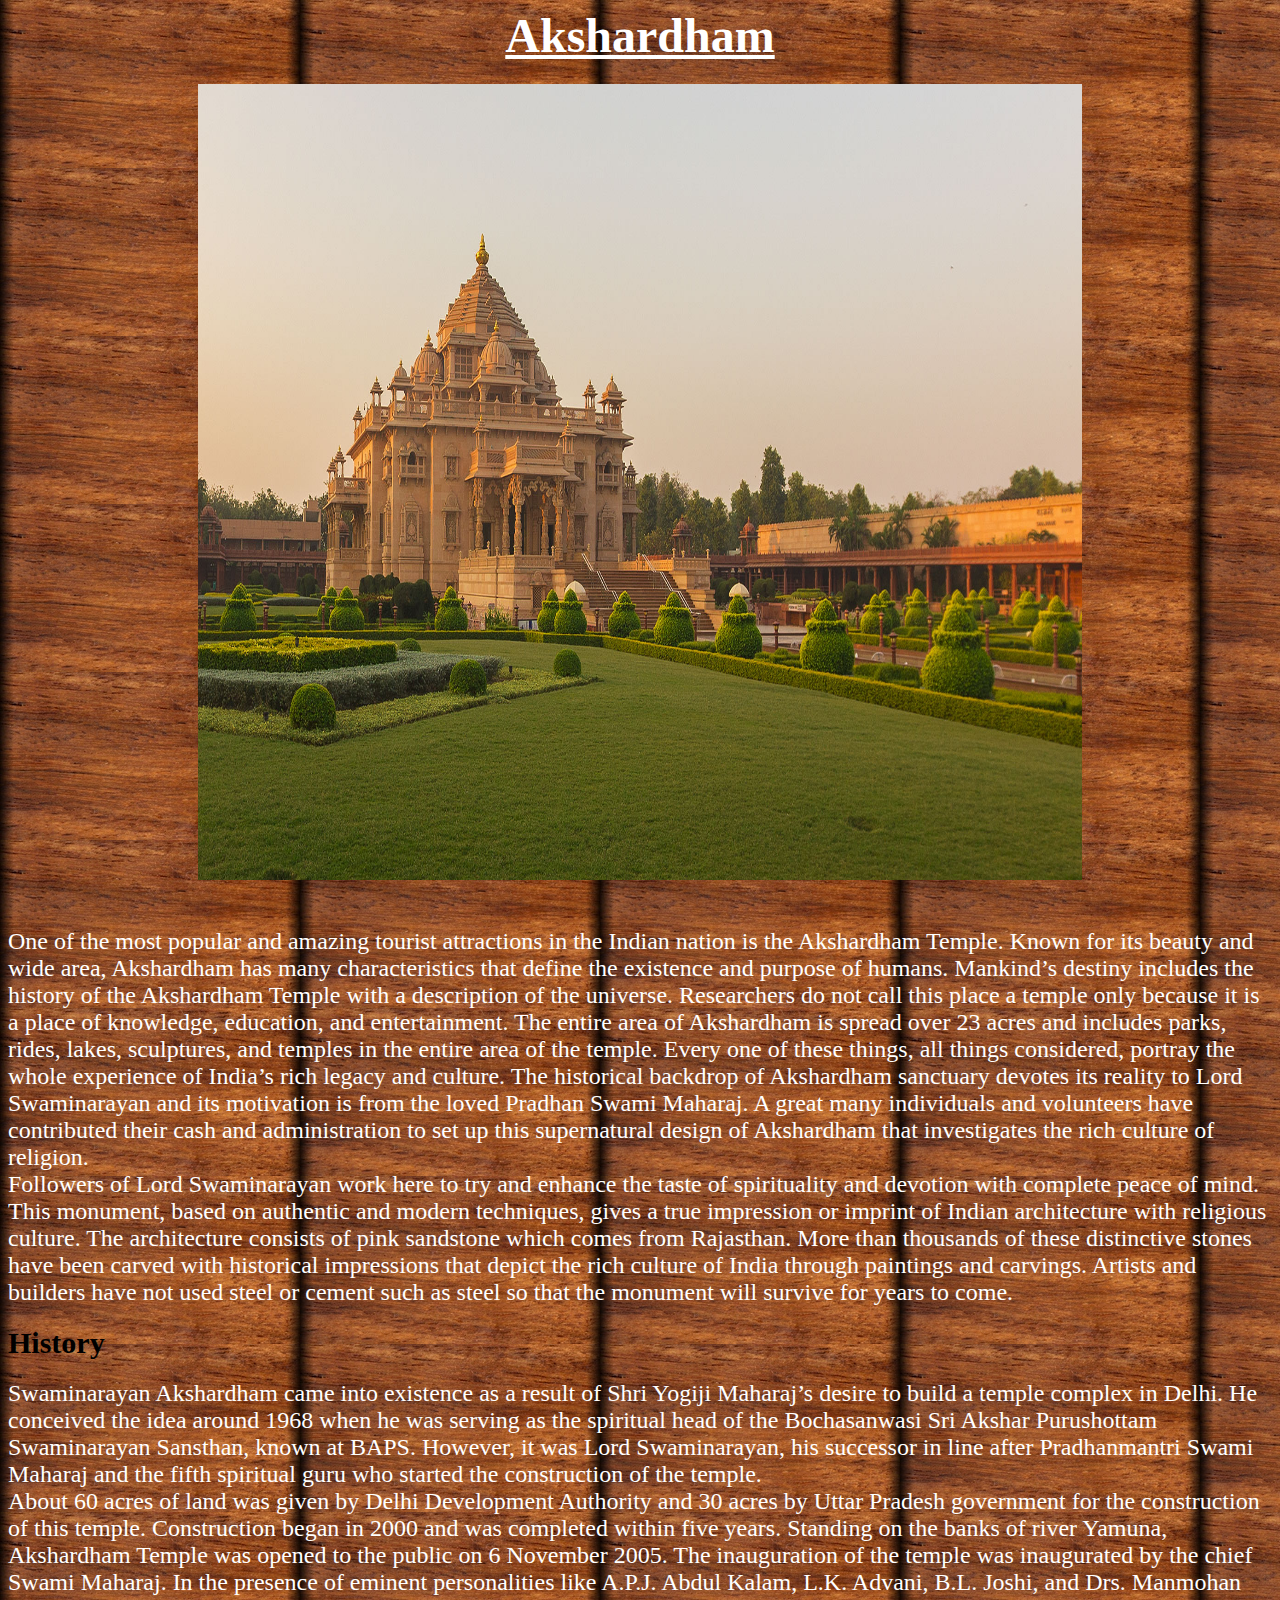
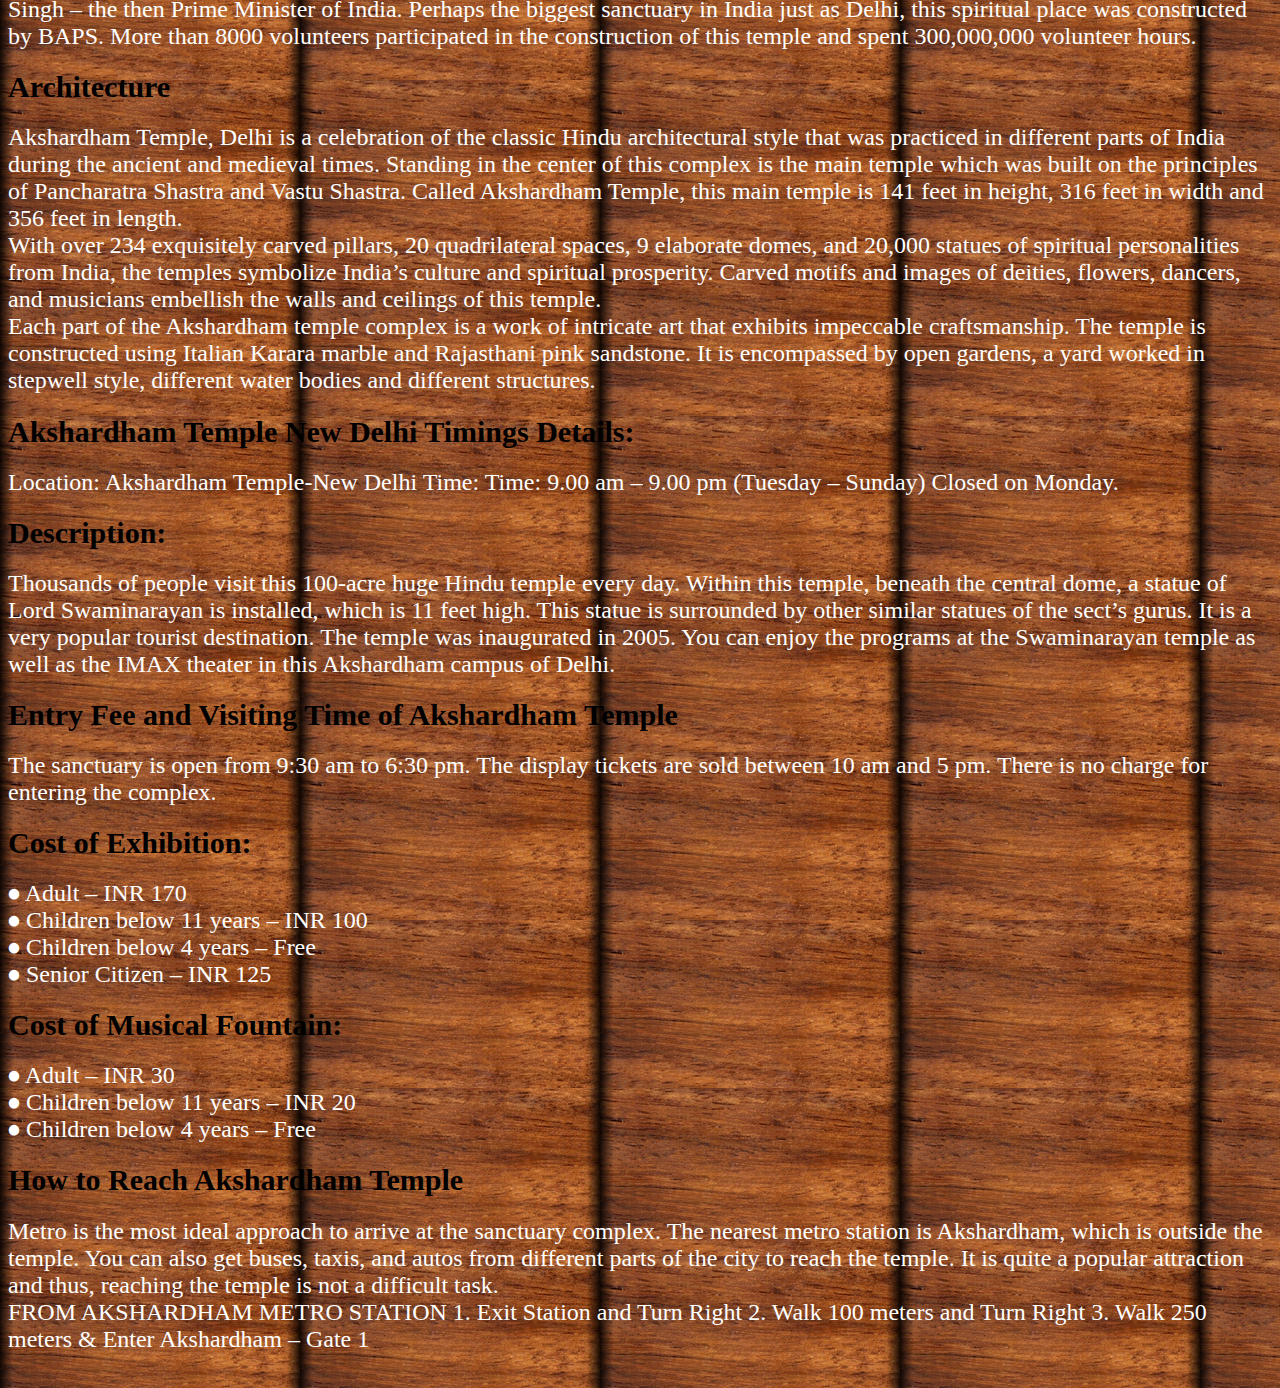
<file: Akshardham.html>
<html>
<head>
 <meta charset="UTF-8">
    <meta name="viewport" contents="width=device-width, initial-scale=1.0">
    <meta http-equiv="X-UA-Compatible" contents="ie=edge">
</head>


<body background="be.jpg">
<h1 align=center><font color="white" size="30"  face="chiller"><u>Akshardham</u></h1>

<div align=center>
 <img id="image1" />
</div>

<script>
    var imgArray = [
        'Akshardham.jpg',
        'Akshardham1.jpg',
        'Akshardham2.jpg'],
        curIndex = 0;
        imgDuration = 3000;

    function slideShow() {
        document.getElementById('image1').src = imgArray[curIndex];
        curIndex++;
        if (curIndex == imgArray.length) { curIndex = 0; }
        setTimeout("slideShow()", imgDuration);
    }
    slideShow();
</script>
<style>
#image1{
       height:90%;
       width:70%;
       
} 


</style>




<p><font color="white" face="Frutiger" size="05"></p>
One of the most popular and amazing tourist attractions in the Indian nation is the Akshardham Temple. Known for its beauty and wide area, Akshardham has many characteristics that define the existence and purpose of humans. Mankind’s destiny includes the history of the Akshardham Temple with a description of the universe. Researchers do not call this place a temple only because it is a place of knowledge, education, and entertainment. The entire area of Akshardham is spread over 23 acres and includes parks, rides, lakes, sculptures, and temples in the entire area of the temple. Every one of these things, all things considered, portray the whole experience of India’s rich legacy and culture. The historical backdrop of Akshardham sanctuary devotes its reality to Lord Swaminarayan and its motivation is from the loved Pradhan Swami Maharaj. A great many individuals and volunteers have contributed their cash and administration to set up this supernatural design of Akshardham that investigates the rich culture of religion.
<br>
Followers of Lord Swaminarayan work here to try and enhance the taste of spirituality and devotion with complete peace of mind. This monument, based on authentic and modern techniques, gives a true impression or imprint of Indian architecture with religious culture. The architecture consists of pink sandstone which comes from Rajasthan. More than thousands of these distinctive stones have been carved with historical impressions that depict the rich culture of India through paintings and carvings. Artists and builders have not used steel or cement such as steel so that the monument will survive for years to come.
<br>
<h1 style="color:black;font-size:30px;">History</h1>

Swaminarayan Akshardham came into existence as a result of Shri Yogiji Maharaj’s desire to build a temple complex in Delhi. He conceived the idea around 1968 when he was serving as the spiritual head of the Bochasanwasi Sri Akshar Purushottam Swaminarayan Sansthan, known at BAPS. However, it was Lord Swaminarayan, his successor in line after Pradhanmantri Swami Maharaj and the fifth spiritual guru who started the construction of the temple.
   <br>
About 60 acres of land was given by Delhi Development Authority and 30 acres by Uttar Pradesh government for the construction of this temple. Construction began in 2000 and was completed within five years. Standing on the banks of river Yamuna, Akshardham Temple was opened to the public on 6 November 2005. The inauguration of the temple was inaugurated by the chief Swami Maharaj. In the presence of eminent personalities like A.P.J. Abdul Kalam, L.K. Advani, B.L. Joshi, and Drs. Manmohan Singh – the then Prime Minister of India. Perhaps the biggest sanctuary in India just as Delhi, this spiritual place was constructed by BAPS. More than 8000 volunteers participated in the construction of this temple and spent 300,000,000 volunteer hours.<br>

<h1 style="color:black;font-size:30px;">Architecture</h1>
Akshardham Temple, Delhi is a celebration of the classic Hindu architectural style that was practiced in different parts of India during the ancient and medieval times. Standing in the center of this complex is the main temple which was built on the principles of Pancharatra Shastra and Vastu Shastra. Called Akshardham Temple, this main temple is 141 feet in height, 316 feet in width and 356 feet in length.
<br>
With over 234 exquisitely carved pillars, 20 quadrilateral spaces, 9 elaborate domes, and 20,000 statues of spiritual personalities from India, the temples symbolize India’s culture and spiritual prosperity. Carved motifs and images of deities, flowers, dancers, and musicians embellish the walls and ceilings of this temple.
<br>
Each part of the Akshardham temple complex is a work of intricate art that exhibits impeccable craftsmanship. The temple is constructed using Italian Karara marble and Rajasthani pink sandstone. It is encompassed by open gardens, a yard worked in stepwell style, different water bodies and different structures.
<br>

<h1 style="color:black;font-size:30px;">Akshardham Temple New Delhi Timings Details:</h1>
Location: Akshardham Temple-New Delhi
Time: Time: 9.00 am – 9.00 pm (Tuesday – Sunday)
Closed on Monday.
<br>
<h1 style="color:black;font-size:30px;">Description:</h1>
Thousands of people visit this 100-acre huge Hindu temple every day. Within this temple, beneath the central dome, a statue of Lord Swaminarayan is installed, which is 11 feet high. This statue is surrounded by other similar statues of the sect’s gurus. It is a very popular tourist destination. The temple was inaugurated in 2005. You can enjoy the programs at the Swaminarayan temple as well as the IMAX theater in this Akshardham campus of Delhi.<br>

<h1 style="color:black;font-size:30px;">Entry Fee and Visiting Time of Akshardham Temple</h1>
The sanctuary is open from 9:30 am to 6:30 pm. The display tickets are sold between 10 am and 5 pm. There is no charge for entering the complex.
<br>
<h1 style="color:black;font-size:30px;">Cost of Exhibition:</h1>
⦁ Adult – INR 170<br>
⦁ Children below 11 years – INR 100<br>
⦁ Children below 4 years – Free<br>
⦁ Senior Citizen – INR 125
<br>
<h1 style="color:black;font-size:30px;">Cost of Musical Fountain:</h1>
⦁ Adult – INR 30<br>
⦁ Children below 11 years – INR 20<br>
⦁ Children below 4 years – Free
<br>
<h1 style="color:black;font-size:30px;">How to Reach Akshardham Temple</h1>
Metro is the most ideal approach to arrive at the sanctuary complex. The nearest metro station is Akshardham, which is outside the temple. You can also get buses, taxis, and autos from different parts of the city to reach the temple. It is quite a popular attraction and thus, reaching the temple is not a difficult task.<br>
FROM AKSHARDHAM METRO STATION
1. Exit Station and Turn Right
2. Walk 100 meters and Turn Right
3. Walk 250 meters & Enter Akshardham – Gate 1
<br><br>

</body>
</html>
</file>
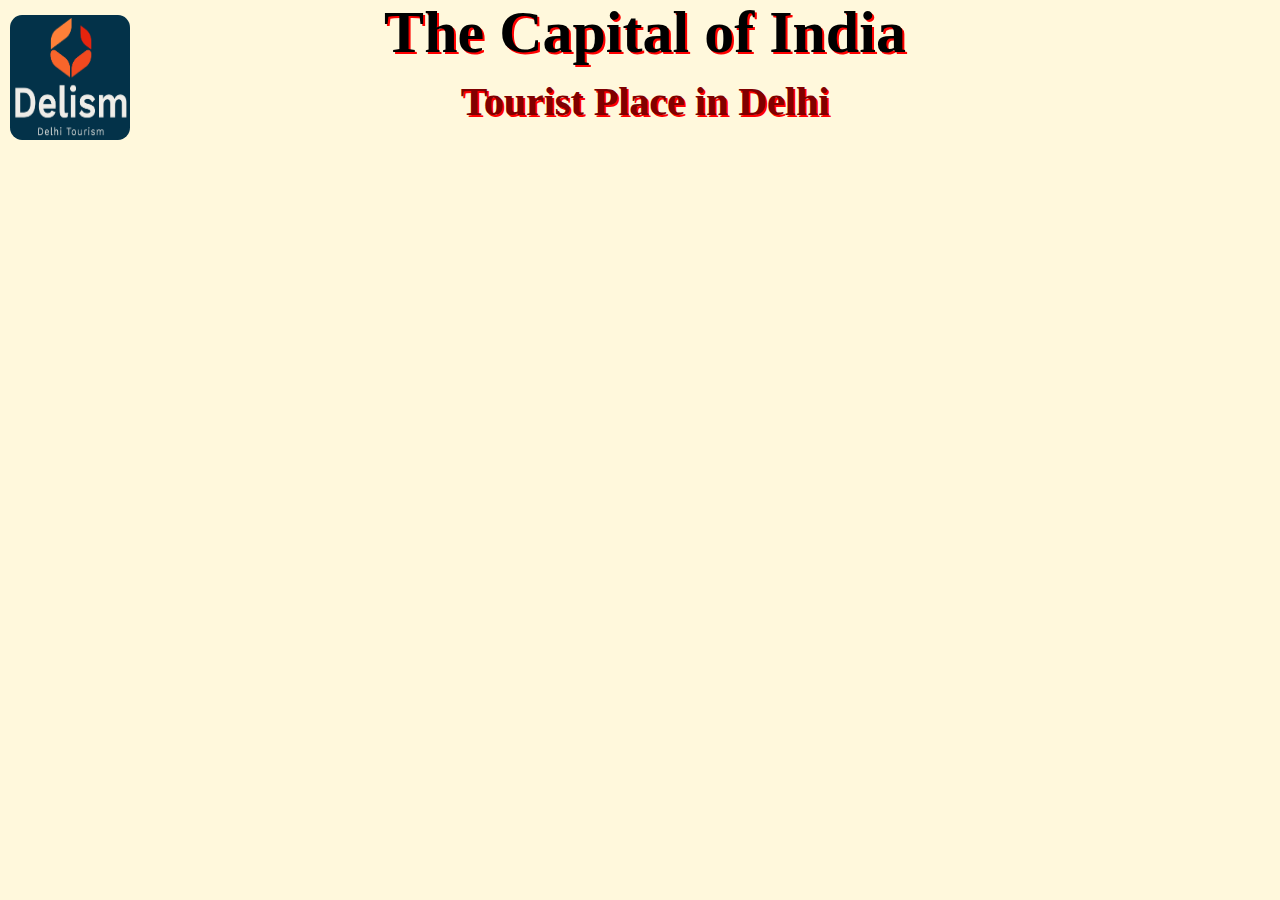
<file: b.html>
<!DOCTYPE html>

<head>
 <meta charset="UTF-8">
    <meta name="viewport" contents="width=device-width, initial-scale=1.0">
    <meta http-equiv="X-UA-Compatible" contents="ie=edge">
</head>

<body bgcolor=cornsilk>

<img src="Delism.png">

<h1 align=center  style="color:black;font-size:60px;font-family:italic;line-height:40%;">The Capital of India</h1><br>
<h1 align=center style="color:maroon;font-size:40px;line-height:100%;">Tourist Place in Delhi</h1><br>


</body>

<style>
*{
padding: 0px;
margin: 0px;
font-family: Century Gothic;
}
h1{
margin-top: 20px;
margin-right:120px;


  text-shadow: 2px 2px #FF0000;
}

img{
float: left;
margin-top: -5px;
margin-left: 10px;
margin-bottom: 10px;
width:120px;
height:125px;
border-radius: 10%;
}


</style>

</html>
</file>
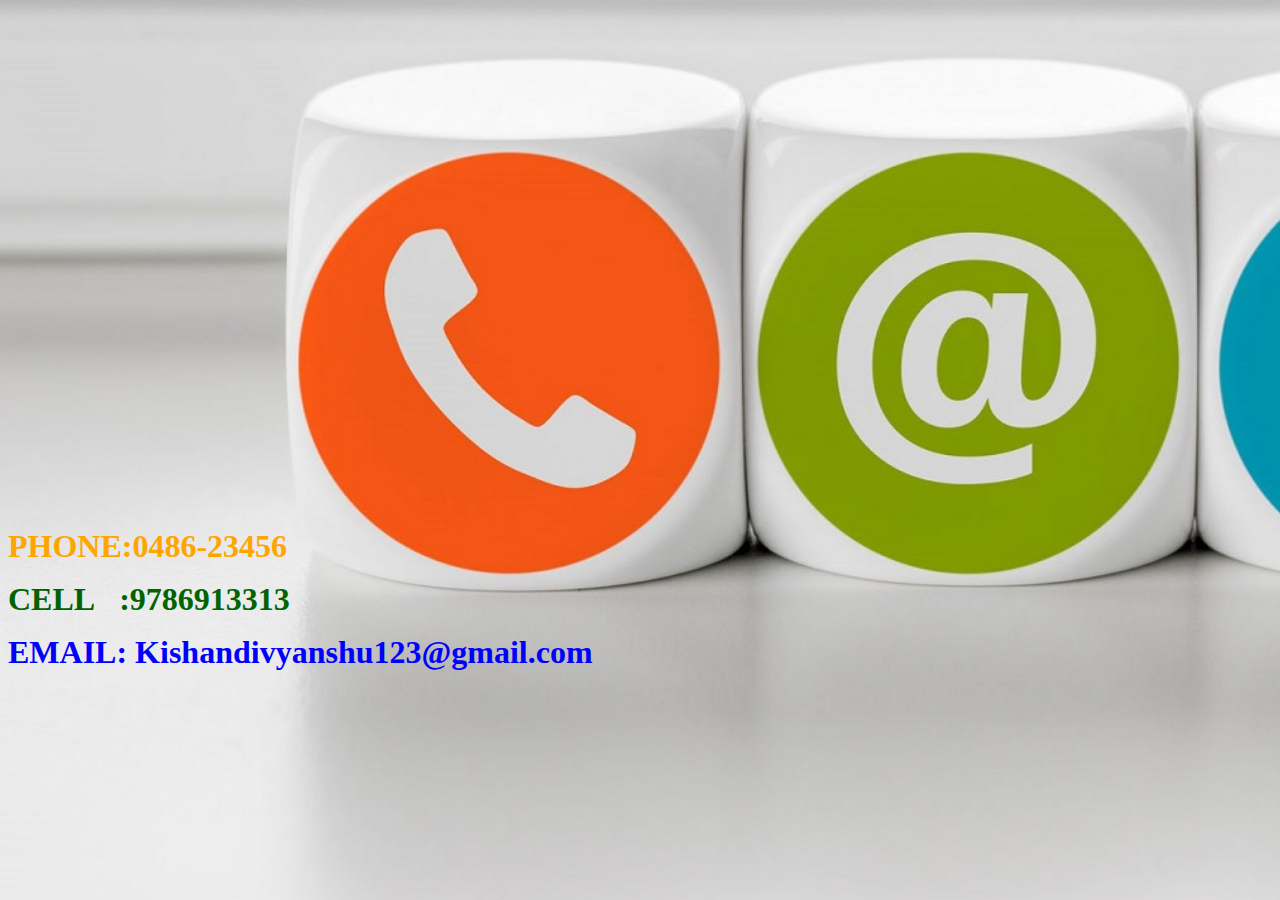
<file: contact.html>
<html>
<head>
 <meta charset="UTF-8">
    <meta name="viewport" contents="width=device-width, initial-scale=1.0">
    <meta http-equiv="X-UA-Compatible" contents="ie=edge">
<title>contact
</title>
</head>
<body>
<br></br>
<br></br>
<br></br>
<br></br>
<br></br>
<br></br>
<br></br>
<br></br>
<br></br>
<br></br>
<br></br>
<br></br>
<br></br>
<br></br>
<strong>
<p><font color="orange" size="06">PHONE:0486-23456
<p><font color="darkgreen" size="06">CELL&nbsp;&nbsp;&nbsp;:9786913313
<p><font color="blue" size="06">EMAIL:&nbsp;Kishandivyanshu123@gmail.com</p></strong>
</body>

<style>
body{

background-image:url(contacts.jpg);
background-repeat: no-repeat;
//height: 100%;
background-size: cover;
//background-position: center;
}

</style>
</html>
</file>
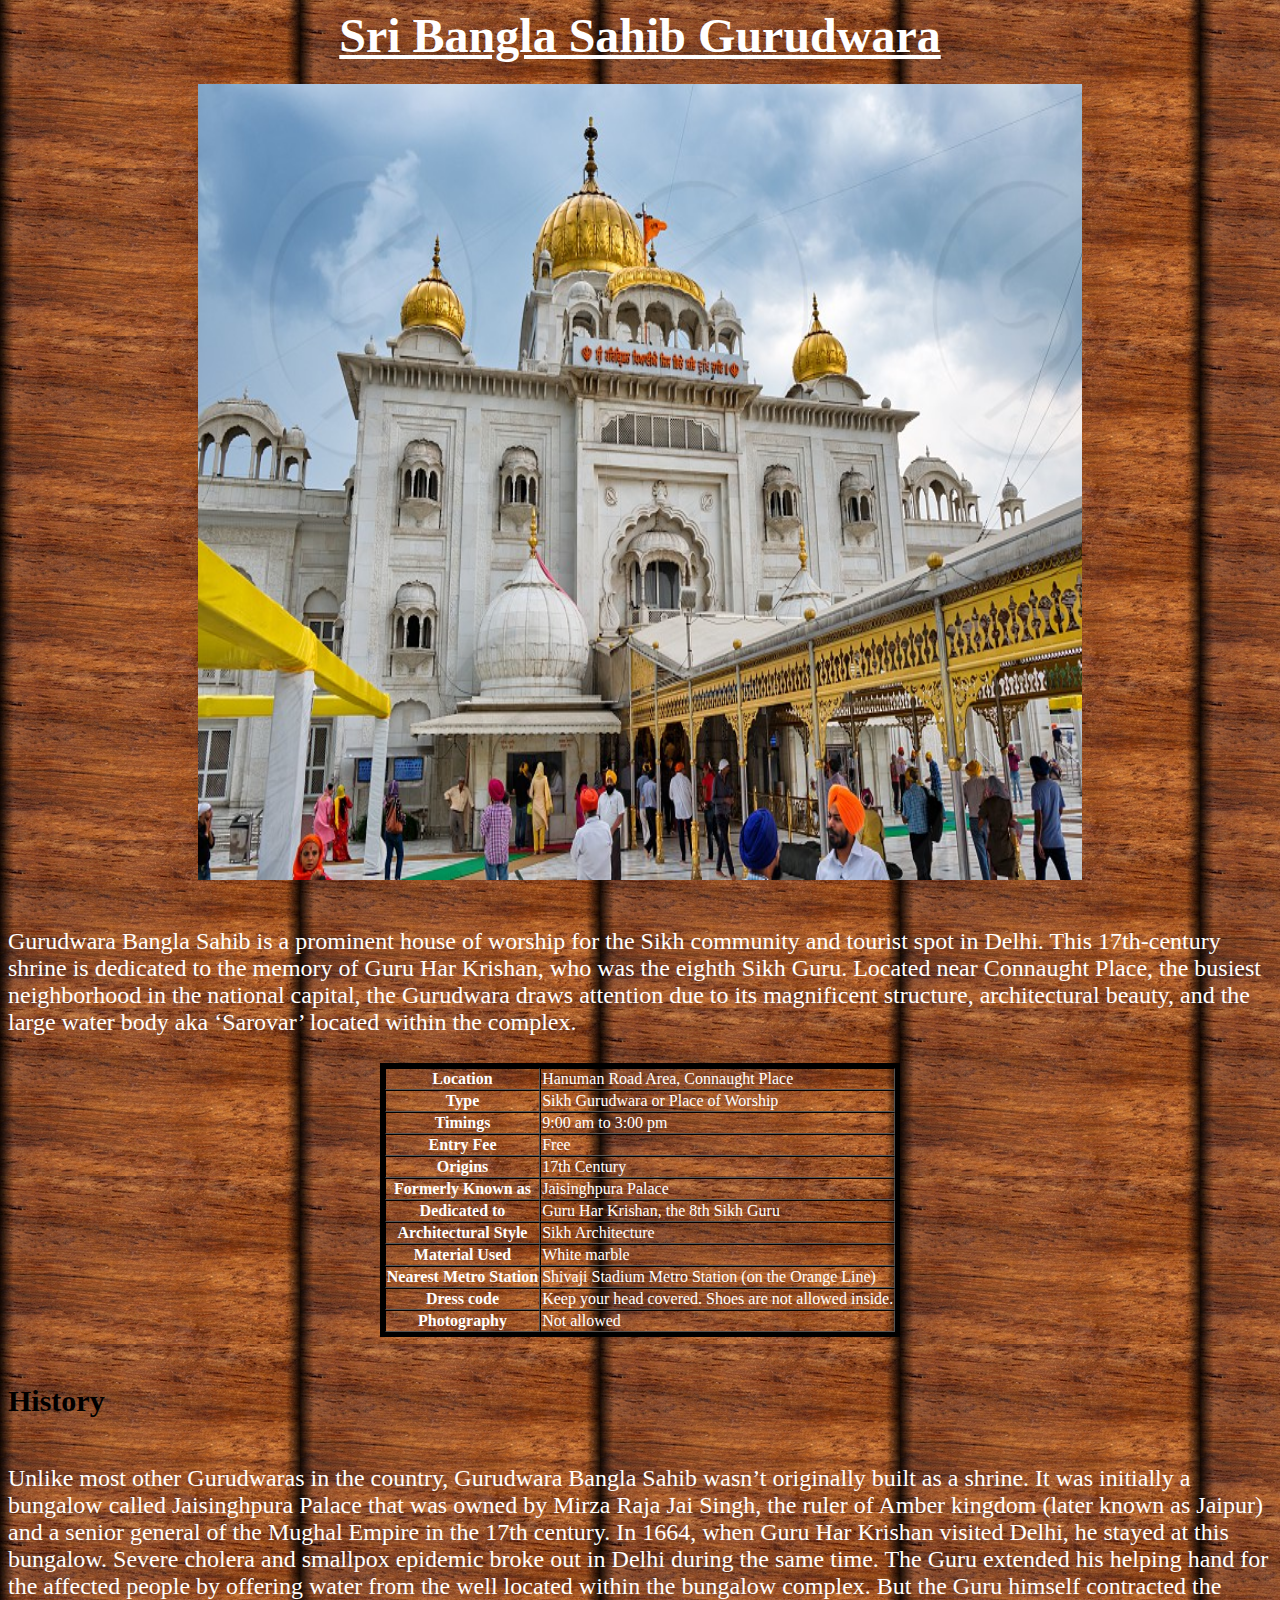
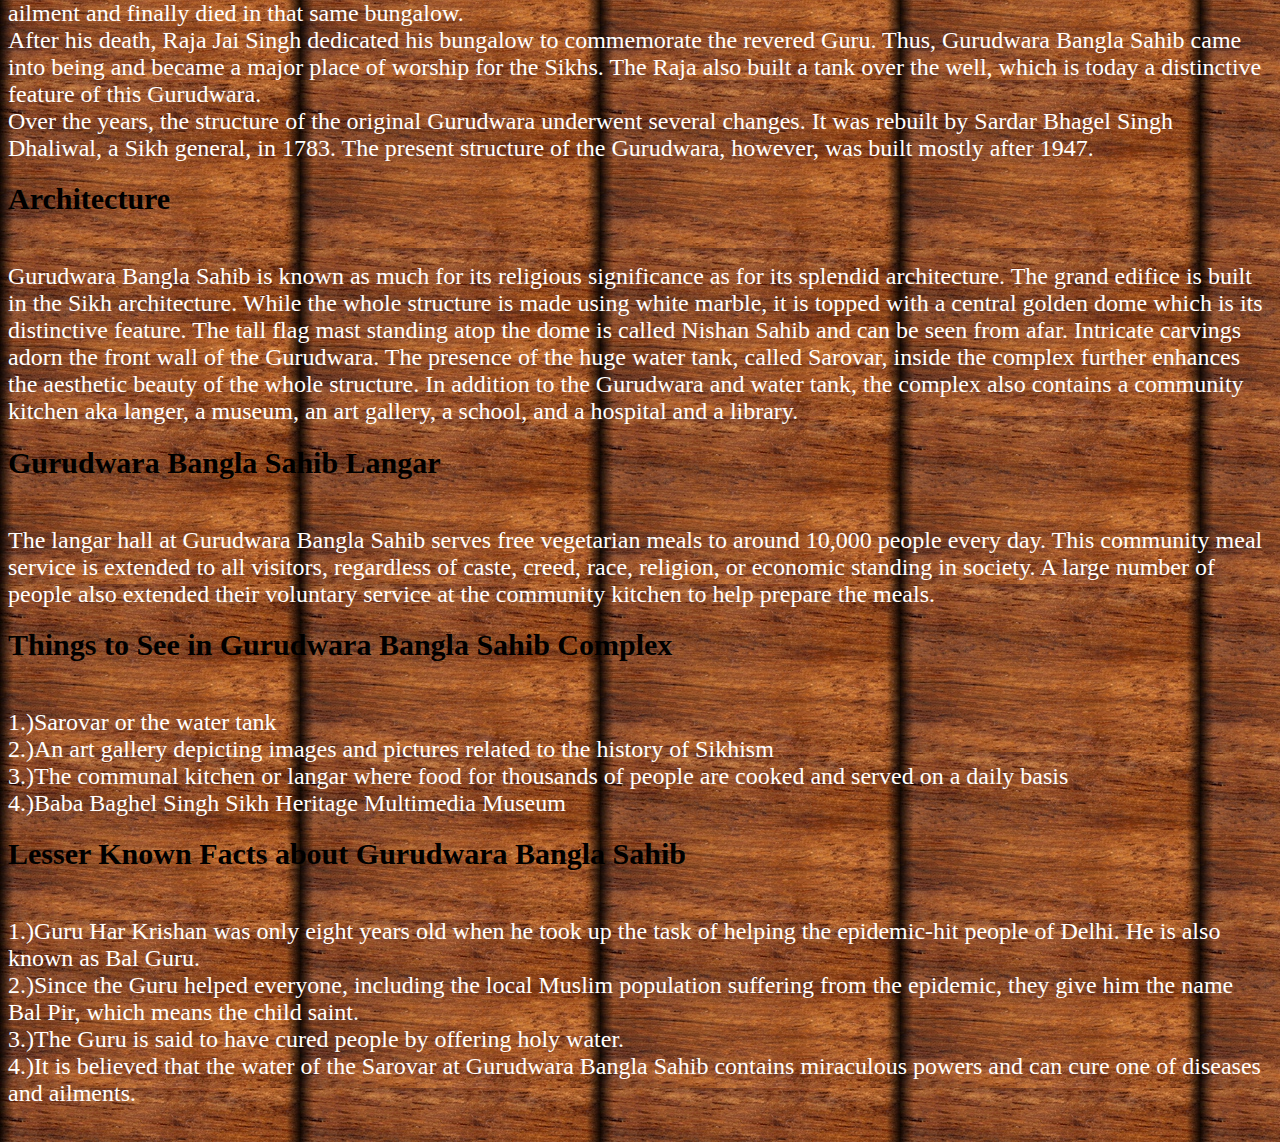
<file: Gurudwara.html>
<html>
<head>
 <meta charset="UTF-8">
    <meta name="viewport" contents="width=device-width, initial-scale=1.0">
    <meta http-equiv="X-UA-Compatible" contents="ie=edge">
</head>
<body background="be.jpg">
<h1 align=center><font color="white" size="30"  face="chiller"><u>Sri Bangla Sahib Gurudwara</u></h1>

<div align=center>
 <img id="image1" />
</div>

<script>
    var imgArray = [
        'Gurudwara.jpg',
        'Gurudwara1.png',
        'Gurudwara2.jpg'],
        curIndex = 0;
        imgDuration = 3000;

    function slideShow() {
        document.getElementById('image1').src = imgArray[curIndex];
        curIndex++;
        if (curIndex == imgArray.length) { curIndex = 0; }
        setTimeout("slideShow()", imgDuration);
    }
    slideShow();
</script>
<style>
#image1{
       height:90%;
       width:70%;
       
} 


</style>





<p><font color="white" face="Frutiger" size="05"></p>


Gurudwara Bangla Sahib is a prominent house of worship for the Sikh community and tourist spot in Delhi. This 17th-century shrine is dedicated to the memory of Guru Har Krishan, who was the eighth Sikh Guru. Located near Connaught Place, the busiest neighborhood in the national capital, the Gurudwara draws attention due to its magnificent structure, architectural beauty, and the large water body aka ‘Sarovar’ located within the complex.
<br><br>
<table border=1 style="color:white" cellspacing=0 align=center>
<tr>
<th>Location</th>
<td>Hanuman Road Area, Connaught Place</td>
</tr>
<tr>
<th>Type</th>
<td>Sikh Gurudwara or Place of Worship</td>
</tr>
<tr>
<th>Timings</th>
<td>9:00 am to 3:00 pm</td>
</tr>
<tr>
<th>Entry Fee</th>
<td>Free</td>
</tr>
<tr>
<th>Origins</th>
<td>17th Century</td>
</tr>
<tr>
<th>Formerly Known as</th>
<td>Jaisinghpura Palace</td>
</tr>
<tr>
<th>Dedicated to</th>
<td>Guru Har Krishan, the 8th Sikh Guru</td>
</tr>
<tr>
<th>Architectural Style</th>
<td>Sikh Architecture</td>
</tr>
<tr>
<th>Material Used</th>
<td>White marble</td>
</tr>
<tr>
<th>Nearest Metro Station</th>
<td>Shivaji Stadium Metro Station (on the Orange Line)</td>
</tr>
<tr>
<th>Dress code</th>
<td>Keep your head covered. Shoes are not allowed inside.</td>
</tr>
<tr>
<th>Photography</th>
<td>Not allowed</td>
</tr>
</table>

<style>
 table{ border: solid black 5px;
        //background-color:cornsilk;  
       

       }
</style>

<br>
<h1 style="color:black;font-size:30px;">History</h1><br>
Unlike most other Gurudwaras in the country, Gurudwara Bangla Sahib wasn’t originally built as a shrine. It was initially a bungalow called Jaisinghpura Palace that was owned by Mirza Raja Jai Singh, the ruler of Amber kingdom (later known as Jaipur) and a senior general of the Mughal Empire in the 17th century. In 1664, when Guru Har Krishan visited Delhi, he stayed at this bungalow. Severe cholera and smallpox epidemic broke out in Delhi during the same time. The Guru extended his helping hand for the affected people by offering water from the well located within the bungalow complex. But the Guru himself contracted the ailment and finally died in that same bungalow.
<br>
After his death, Raja Jai Singh dedicated his bungalow to commemorate the revered Guru. Thus, Gurudwara Bangla Sahib came into being and became a major place of worship for the Sikhs. The Raja also built a tank over the well, which is today a distinctive feature of this Gurudwara.
<br>
Over the years, the structure of the original Gurudwara underwent several changes. It was rebuilt by Sardar Bhagel Singh Dhaliwal, a Sikh general, in 1783. The present structure of the Gurudwara, however, was built mostly after 1947.
<br>
<h1 style="color:black;font-size:30px;">Architecture</h1><br>
Gurudwara Bangla Sahib is known as much for its religious significance as for its splendid architecture. The grand edifice is built in the Sikh architecture. While the whole structure is made using white marble, it is topped with a central golden dome which is its distinctive feature. The tall flag mast standing atop the dome is called Nishan Sahib and can be seen from afar. Intricate carvings adorn the front wall of the Gurudwara. The presence of the huge water tank, called Sarovar, inside the complex further enhances the aesthetic beauty of the whole structure. In addition to the Gurudwara and water tank, the complex also contains a community kitchen aka langer, a museum, an art gallery, a school, and a hospital and a library.
<br>
<h1 style="color:black;font-size:30px;">Gurudwara Bangla Sahib Langar</h1><br>
The langar hall at Gurudwara Bangla Sahib serves free vegetarian meals to around 10,000 people every day. This community meal service is extended to all visitors, regardless of caste, creed, race, religion, or economic standing in society. A large number of people also extended their voluntary service at the community kitchen to help prepare the meals.
<br>
<h1 style="color:black;font-size:30px;">Things to See in Gurudwara Bangla Sahib Complex</h1><br>
1.)Sarovar or the water tank<br>
2.)An art gallery depicting images and pictures related to the history of Sikhism<br>
3.)The communal kitchen or langar where food for thousands of people are cooked and served on a daily basis<br>
4.)Baba Baghel Singh Sikh Heritage Multimedia Museum<br>

<h1 style="color:black;font-size:30px;">Lesser Known Facts about Gurudwara Bangla Sahib</h1><br>
1.)Guru Har Krishan was only eight years old when he took up the task of helping the epidemic-hit people of Delhi. He is also known as Bal Guru.<br>
2.)Since the Guru helped everyone, including the local Muslim population suffering from the epidemic, they give him the name Bal Pir, which means the child saint.<br>
3.)The Guru is said to have cured people by offering holy water.<br>
4.)It is believed that the water of the Sarovar at Gurudwara Bangla Sahib contains miraculous powers and can cure one of diseases and ailments.<br><br>

















</body>
</html>
</file>
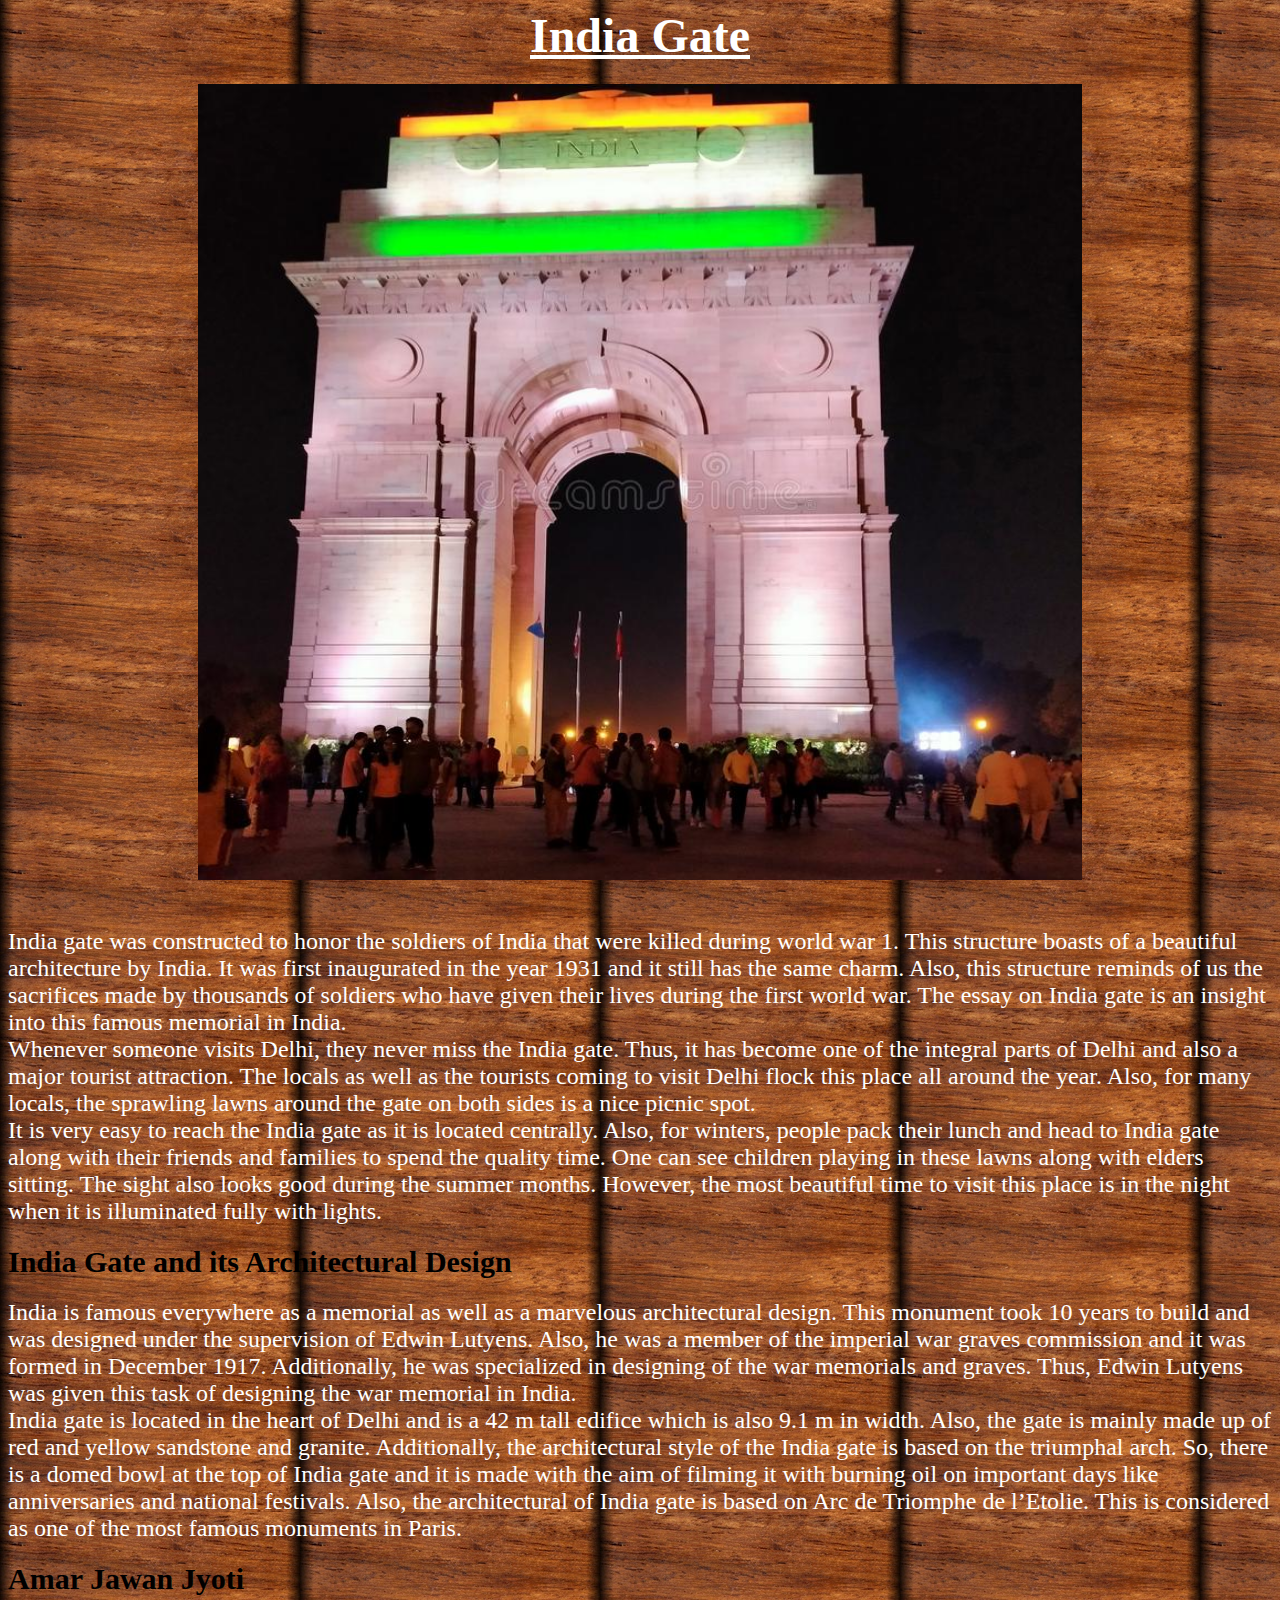
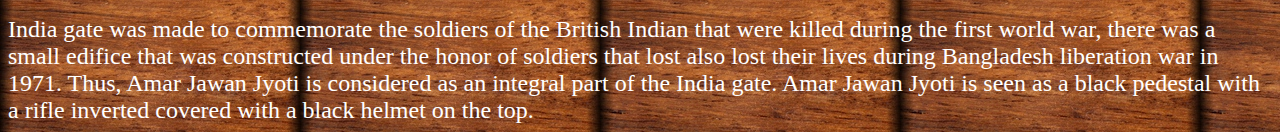
<file: India_Gate.html>
<html>
<head>
 <meta charset="UTF-8">
    <meta name="viewport" contents="width=device-width, initial-scale=1.0">
    <meta http-equiv="X-UA-Compatible" contents="ie=edge">
</head>

<body background="be.jpg">
<h1 align=center><font color="white" size="30"  face="chiller"><u>India Gate</u></h1>

<div align=center>
 <img id="image1" />
</div>

<script>
    var imgArray = [
        'India_gate.jpg',
        'India_gate1.jpg',
        'India_gate2.jpg'],
        curIndex = 0;
        imgDuration = 3000;

    function slideShow() {
        document.getElementById('image1').src = imgArray[curIndex];
        curIndex++;
        if (curIndex == imgArray.length) { curIndex = 0; }
        setTimeout("slideShow()", imgDuration);
    }
    slideShow();
</script>
<style>
#image1{
       height:90%;
       width:70%;
       
} 


</style>





<p><font color="white" face="Frutiger" size="05"></p>
India gate was constructed to honor the soldiers of India that were killed during world war 1. This structure boasts of a beautiful architecture by India. It was first inaugurated in the year 1931 and it still has the same charm. Also, this structure reminds of us the sacrifices made by thousands of soldiers who have given their lives during the first world war. The essay on India gate is an insight into this famous memorial in India.
<br>
Whenever someone visits Delhi, they never miss the India gate. Thus, it has become one of the integral parts of Delhi and also a major tourist attraction. The locals as well as the tourists coming to visit Delhi flock this place all around the year. Also, for many locals, the sprawling lawns around the gate on both sides is a nice picnic spot. 
<br>
It is very easy to reach the India gate as it is located centrally. Also, for winters, people pack their lunch and head to India gate along with their friends and families to spend the quality time. One can see children playing in these lawns along with elders sitting. The sight also looks good during the summer months. However, the most beautiful time to visit this place is in the night when it is illuminated fully with lights. 
<br>
<h1 style="color:black;font-size:30px;">India Gate and its Architectural Design</h1>
India is famous everywhere as a memorial as well as a marvelous architectural design. This monument took 10 years to build and was designed under the supervision of Edwin Lutyens. Also, he was a member of the imperial war graves commission and it was formed in December 1917. Additionally, he was specialized in designing of the war memorials and graves. Thus, Edwin Lutyens was given this task of designing the war memorial in India. 
<br>
India gate is located in the heart of Delhi and is a 42 m tall edifice which is also 9.1 m in width. Also, the gate is mainly made up of red and yellow sandstone and granite. Additionally, the architectural style of the India gate is based on the triumphal arch. So, there is a domed bowl at the top of India gate and it is made with the aim of filming it with burning oil on important days like anniversaries and national festivals. Also, the architectural of India gate is based on Arc de Triomphe de l’Etolie. This is considered as one of the most famous monuments in Paris. 

<br>
<h1  style="color:black;font-size:30px;">Amar Jawan Jyoti </h1>
India gate was made to commemorate the soldiers of the British Indian that were killed during the first world war, there was a small edifice that was constructed under the honor of soldiers that lost also lost their lives during Bangladesh liberation war in 1971. Thus, Amar Jawan Jyoti is considered as an integral part of the India gate. Amar Jawan Jyoti is seen as a black pedestal with a rifle inverted covered with a black helmet on the top. 

</body>
</html>
</file>
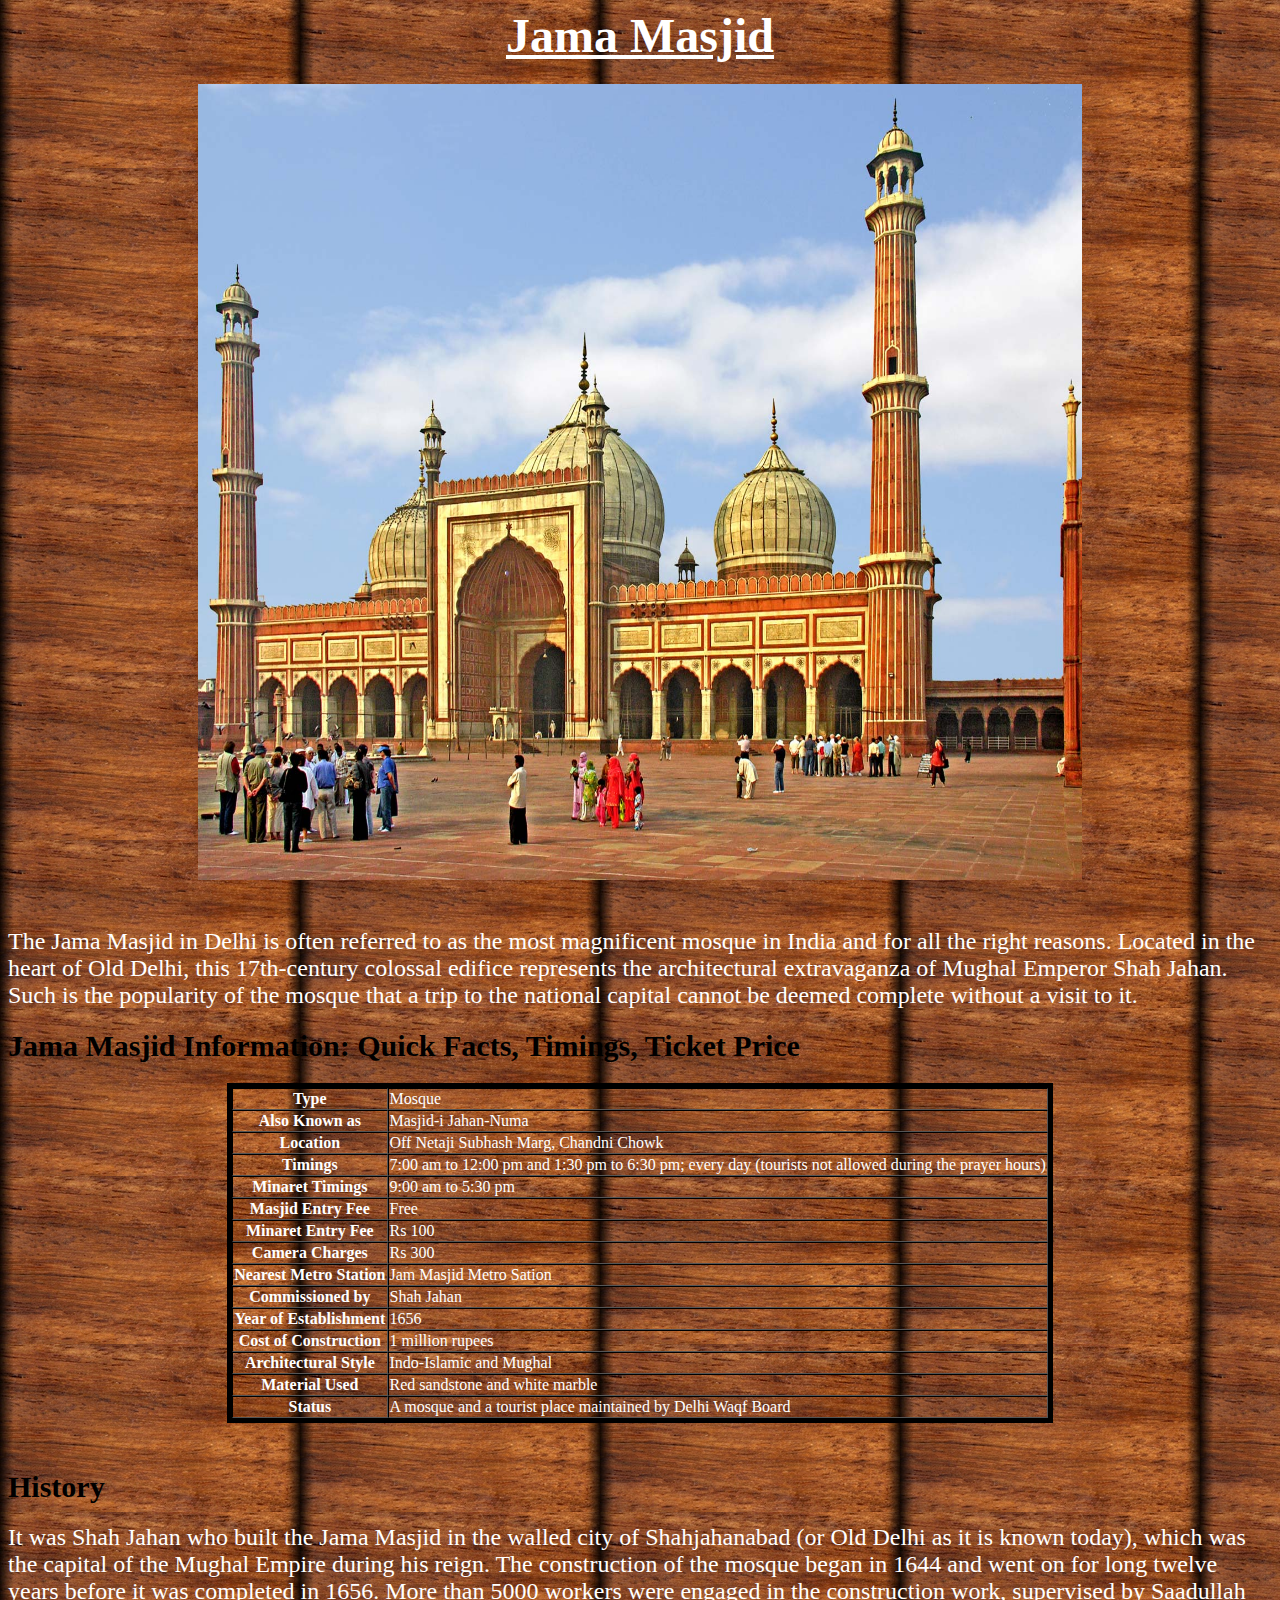
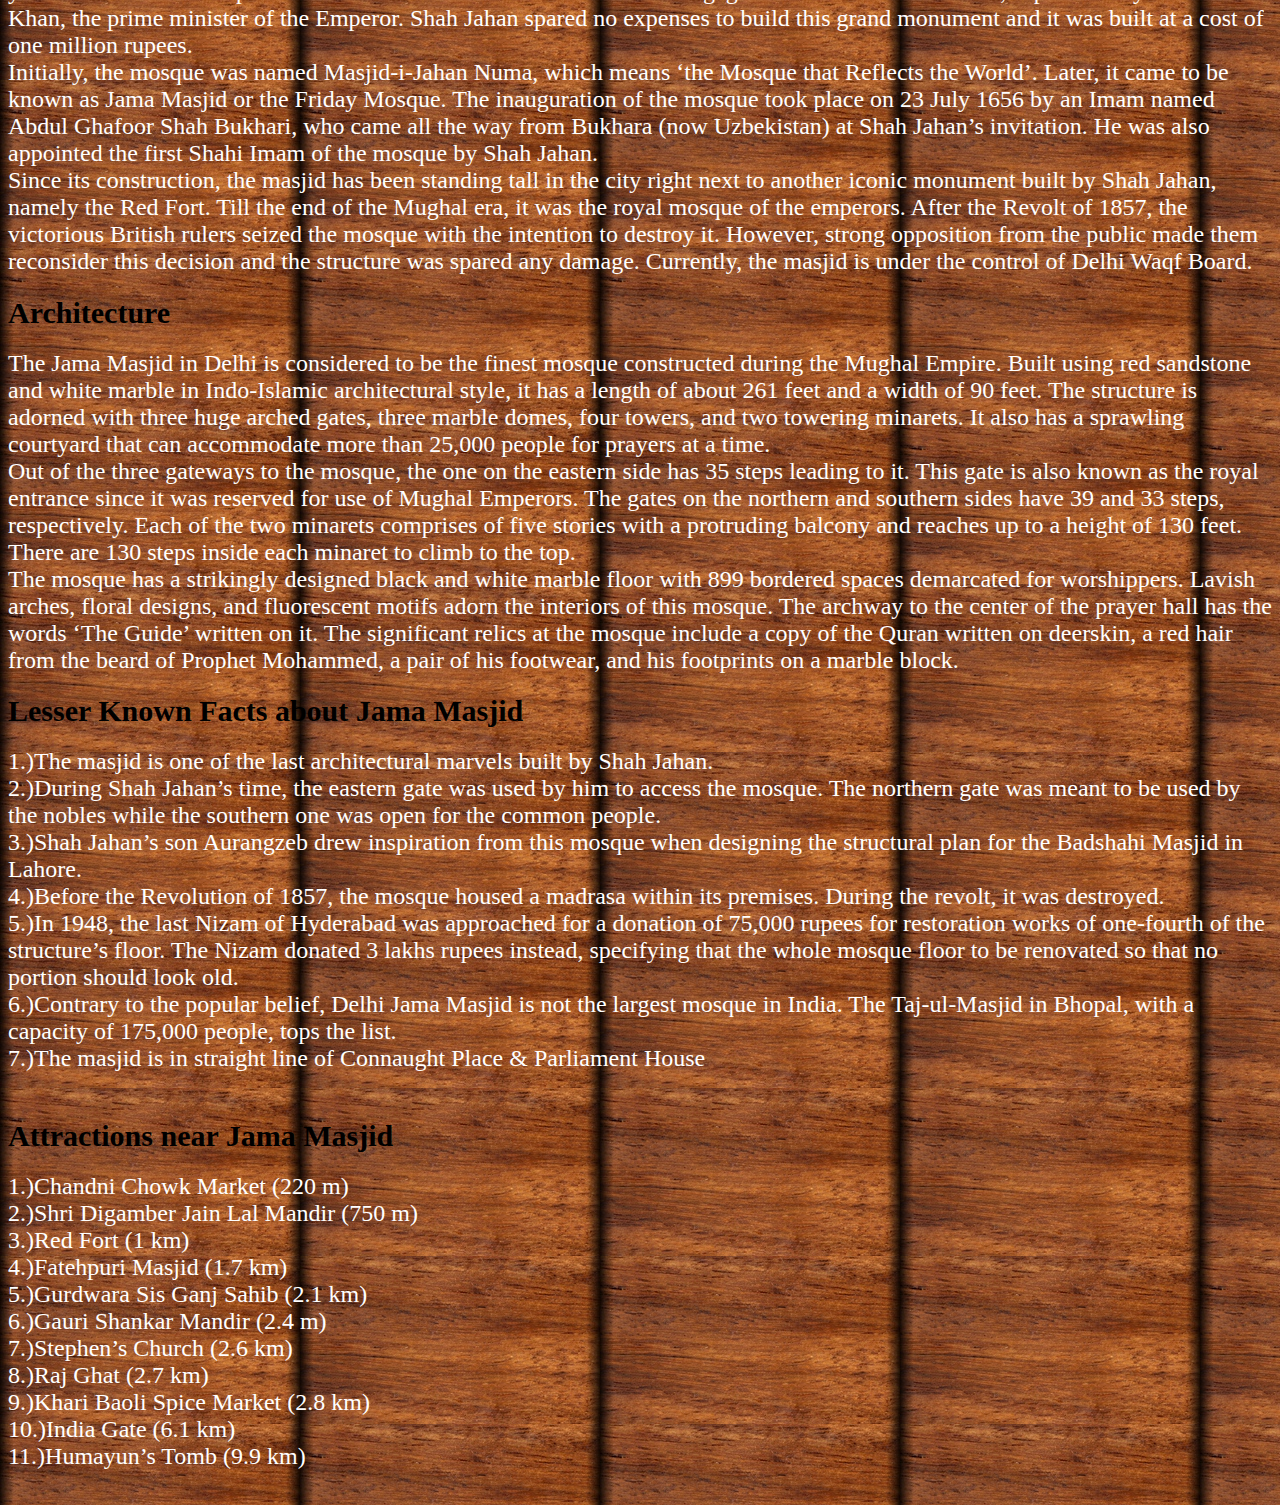
<file: Jama.html>
<html>
<head>
 <meta charset="UTF-8">
    <meta name="viewport" contents="width=device-width, initial-scale=1.0">
    <meta http-equiv="X-UA-Compatible" contents="ie=edge">
</head>

<body background="be.jpg">
<h1 align=center><font color="white" size="30"  face="chiller"><u>Jama Masjid</u></h1>

<div align=center>
 <img id="image1" />
</div>

<script>
    var imgArray = [
        'jama.jpg',
        'jama1.jpg',
        'jama2.jpg'],
        curIndex = 0;
        imgDuration = 3000;

    function slideShow() {
        document.getElementById('image1').src = imgArray[curIndex];
        curIndex++;
        if (curIndex == imgArray.length) { curIndex = 0; }
        setTimeout("slideShow()", imgDuration);
    }
    slideShow();
</script>
<style>
#image1{
       height:90%;
       width:70%;
       
} 


</style>


<p><font color="white" face="Frutiger" size="05"></p>
The Jama Masjid in Delhi is often referred to as the most magnificent mosque in India and for all the right reasons. Located in the heart of Old Delhi, this 17th-century colossal edifice represents the architectural extravaganza of Mughal Emperor Shah Jahan. Such is the popularity of the mosque that a trip to the national capital cannot be deemed complete without a visit to it.
<br>
<h1 style="color:black;font-size:30px;">Jama Masjid Information: Quick Facts, Timings, Ticket Price</h1>
<table border=1 style="color:white" cellspacing=0 align=center>
<tr>
<th>Type</th>
<td>Mosque</td>
</tr>
<tr>
<th>Also Known as</th>
<td>Masjid-i Jahan-Numa</td>
</tr>
<tr>
<th>Location</th>
<td>Off Netaji Subhash Marg, Chandni Chowk</td>
</tr>
<tr>
<th>Timings</th>
<td>7:00 am to 12:00 pm and 1:30 pm to 6:30 pm; every day (tourists not allowed during the prayer hours)</td>
</tr>
<tr>
<th>Minaret Timings</th>
<td>9:00 am to 5:30 pm</td>
</tr>
<tr>
<th>Masjid Entry Fee</th>
<td>Free</td>
</tr>
<tr>
<th>Minaret Entry Fee</th>
<td>Rs 100</td>
</tr>
<tr>
<th>Camera Charges</th>
<td>Rs 300</td>
</tr>
<tr>
<th>Nearest Metro Station</th>
<td>Jam Masjid Metro Sation</td>
</tr>
<tr>
<th>Commissioned by</th>
<td>Shah Jahan</td>
</tr>
<tr>
<th>Year of Establishment</th>
<td>1656</td>
</tr>
<tr>
<th>Cost of Construction</th>
<td>1 million rupees</td>
</tr>
<tr>
<th>Architectural Style</th>
<td>Indo-Islamic and Mughal</td>
</tr>
<tr>
<th>Material Used</th>
<td>Red sandstone and white marble</td>
</tr>
<tr>
<th>Status</th>
<td> A mosque and a tourist place maintained by Delhi Waqf Board</td>
</tr>
</table>

<style>
 table{ border: solid black 5px;
        //background-color:cornsilk;  
       

       }
</style>

<br>
<h1 style="color:black;font-size:30px;">History</h1>
It was Shah Jahan who built the Jama Masjid in the walled city of Shahjahanabad (or Old Delhi as it is known today), which was the capital of the Mughal Empire during his reign. The construction of the mosque began in 1644 and went on for long twelve years before it was completed in 1656. More than 5000 workers were engaged in the construction work, supervised by Saadullah Khan, the prime minister of the Emperor. Shah Jahan spared no expenses to build this grand monument and it was built at a cost of one million rupees.
<br>
Initially, the mosque was named Masjid-i-Jahan Numa, which means ‘the Mosque that Reflects the World’. Later, it came to be known as Jama Masjid or the Friday Mosque. The inauguration of the mosque took place on 23 July 1656 by an Imam named Abdul Ghafoor Shah Bukhari, who came all the way from Bukhara (now Uzbekistan) at Shah Jahan’s invitation. He was also appointed the first Shahi Imam of the mosque by Shah Jahan.
<br>
Since its construction, the masjid has been standing tall in the city right next to another iconic monument built by Shah Jahan, namely the Red Fort. Till the end of the Mughal era, it was the royal mosque of the emperors. After the Revolt of 1857, the victorious British rulers seized the mosque with the intention to destroy it. However, strong opposition from the public made them reconsider this decision and the structure was spared any damage. Currently, the masjid is under the control of Delhi Waqf Board.
<br>
<h1 style="color:black;font-size:30px;">Architecture</h1>
The Jama Masjid in Delhi is considered to be the finest mosque constructed during the Mughal Empire. Built using red sandstone and white marble in Indo-Islamic architectural style, it has a length of about 261 feet and a width of 90 feet. The structure is adorned with three huge arched gates, three marble domes, four towers, and two towering minarets. It also has a sprawling courtyard that can accommodate more than 25,000 people for prayers at a time.
<br>
Out of the three gateways to the mosque, the one on the eastern side has 35 steps leading to it. This gate is also known as the royal entrance since it was reserved for use of Mughal Emperors. The gates on the northern and southern sides have 39 and 33 steps, respectively. Each of the two minarets comprises of five stories with a protruding balcony and reaches up to a height of 130 feet. There are 130 steps inside each minaret to climb to the top.
<br>
The mosque has a strikingly designed black and white marble floor with 899 bordered spaces demarcated for worshippers. Lavish arches, floral designs, and fluorescent motifs adorn the interiors of this mosque. The archway to the center of the prayer hall has the words ‘The Guide’ written on it. The significant relics at the mosque include a copy of the Quran written on deerskin, a red hair from the beard of Prophet Mohammed, a pair of his footwear, and his footprints on a marble block. 
<br>
<h1 style="color:black;font-size:30px;">Lesser Known Facts about Jama Masjid</h1>
1.)The masjid is one of the last architectural marvels built by Shah Jahan.<br>
2.)During Shah Jahan’s time, the eastern gate was used by him to access the mosque. The northern gate was meant to be used by the nobles while the southern one was open for the common people.<br>
3.)Shah Jahan’s son Aurangzeb drew inspiration from this mosque when designing the structural plan for the Badshahi Masjid in Lahore.<br>
4.)Before the Revolution of 1857, the mosque housed a madrasa within its premises. During the revolt, it was destroyed.<br>
5.)In 1948, the last Nizam of Hyderabad was approached for a donation of 75,000 rupees for restoration works of one-fourth of the structure’s floor. The Nizam donated 3 lakhs rupees instead, specifying that the whole mosque floor to be renovated so that no portion should look old.<br>
6.)Contrary to the popular belief, Delhi Jama Masjid is not the largest mosque in India. The Taj-ul-Masjid in Bhopal, with a capacity of 175,000 people, tops the list.<br>
7.)The masjid is in straight line of Connaught Place & Parliament House<br>
<br>
<h1 style="color:black;font-size:30px;">Attractions near Jama Masjid</h1>
1.)Chandni Chowk Market (220 m)<br>
2.)Shri Digamber Jain Lal Mandir (750 m)<br>
3.)Red Fort (1 km)<br>
4.)Fatehpuri Masjid (1.7 km)<br>
5.)Gurdwara Sis Ganj Sahib (2.1 km)<br>
6.)Gauri Shankar Mandir (2.4 m)<br>
7.)Stephen’s Church (2.6 km)<br>
8.)Raj Ghat (2.7 km)<br>
9.)Khari Baoli Spice Market (2.8 km)<br>
10.)India Gate (6.1 km)<br>
11.)Humayun’s Tomb (9.9 km)<br>

<br>
</body>
</html>
</file>
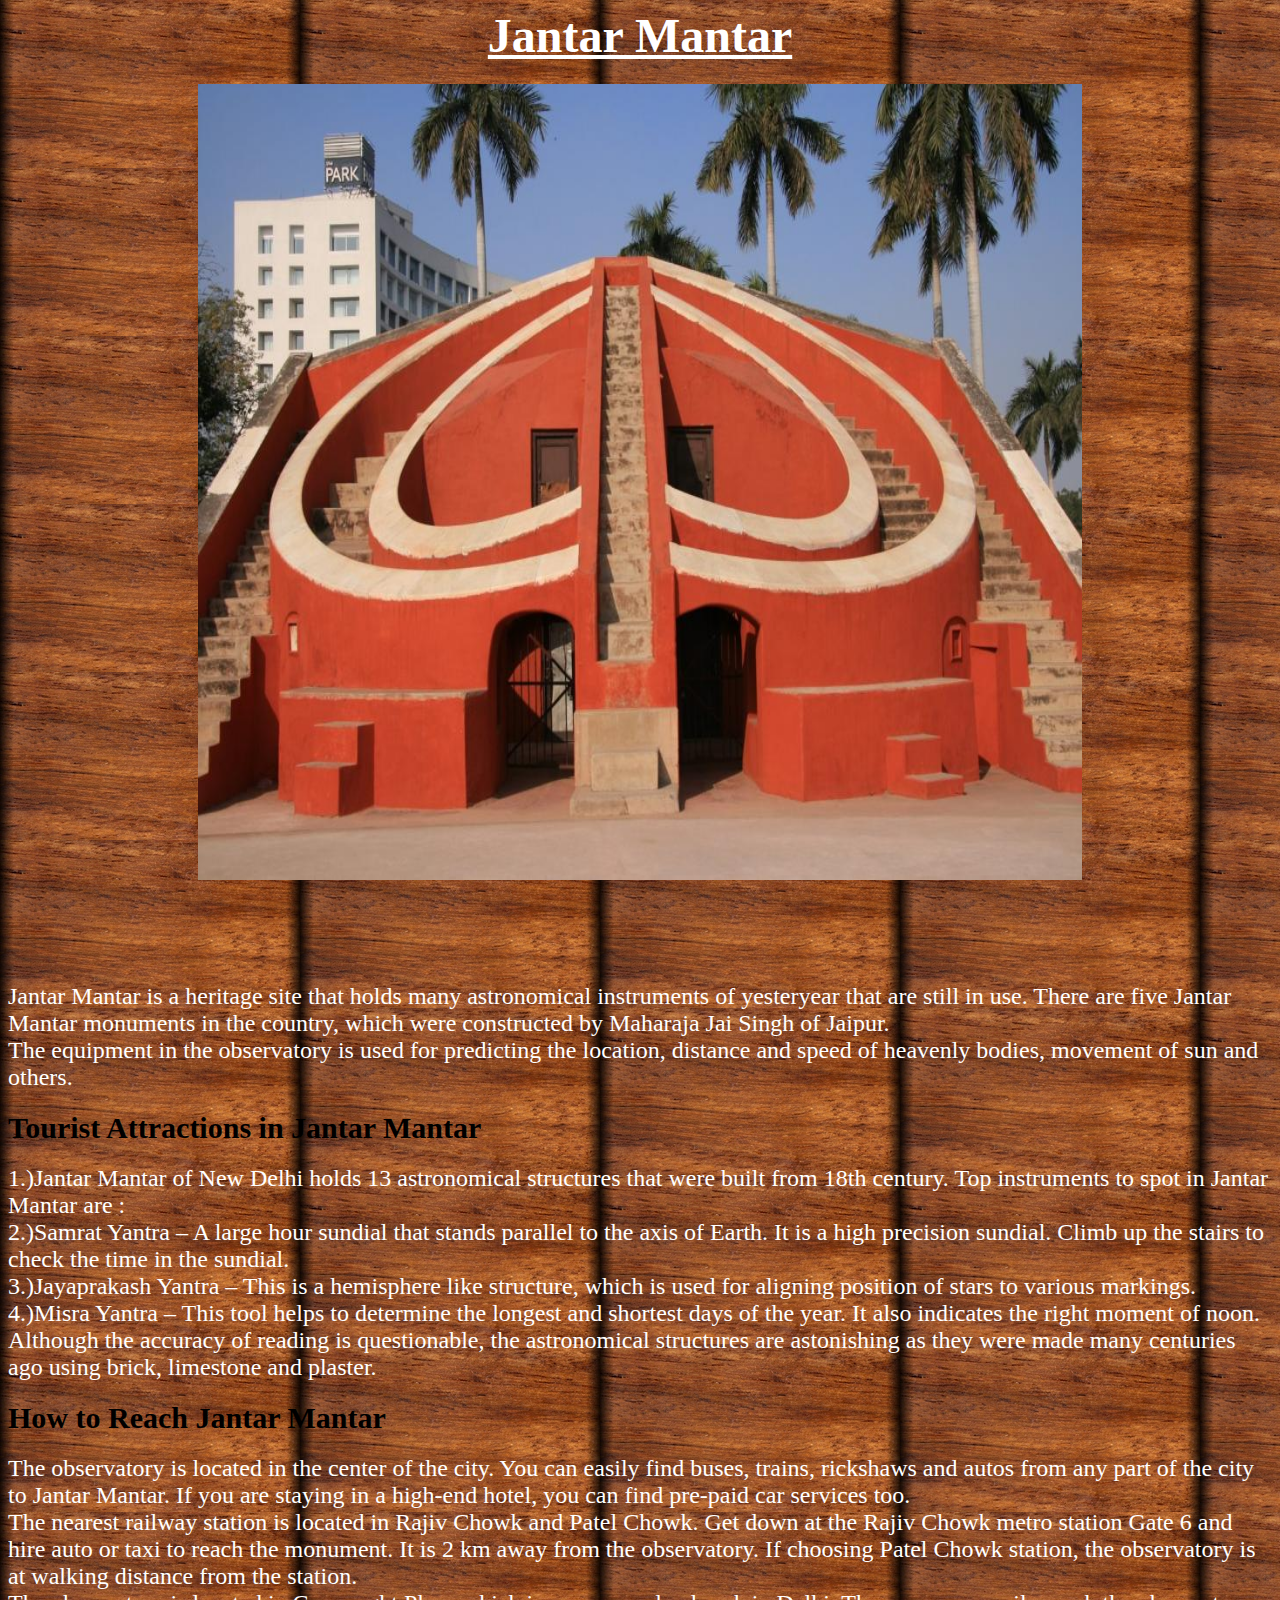
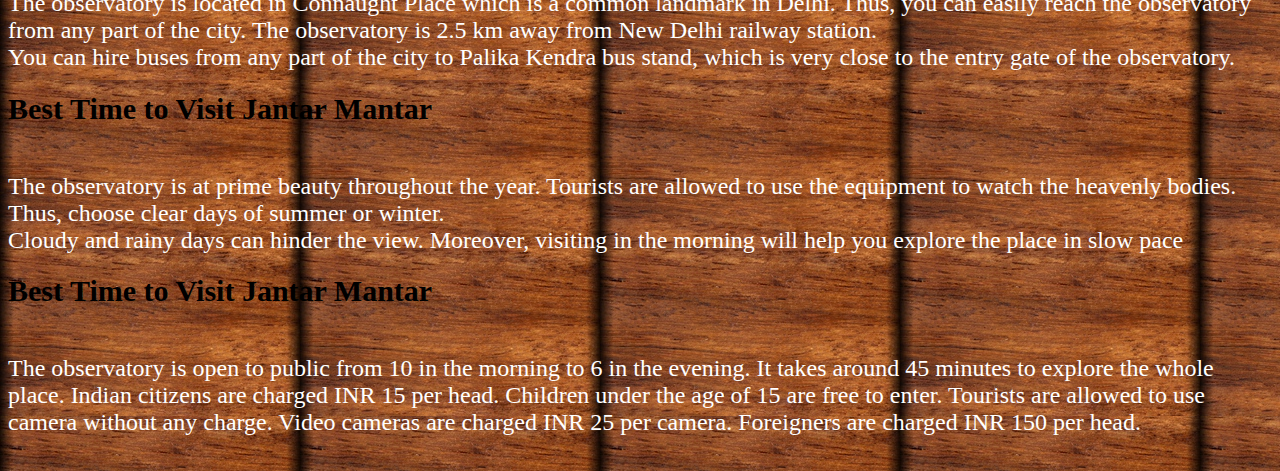
<file: Jantar_mantar.html>
<html>
<head>
 <meta charset="UTF-8">
    <meta name="viewport" contents="width=device-width, initial-scale=1.0">
    <meta http-equiv="X-UA-Compatible" contents="ie=edge">
</head>
<body background="be.jpg">
<h1 align=center><font color="white" size="30"  face="chiller"><u>Jantar Mantar</u></h1>

<center><img src="jantar.jpg"  width=70% height=90%></center><br>



<p><font color="white" face="Frutiger" size="05"></p>
Jantar Mantar is a heritage site that holds many astronomical instruments of yesteryear that are still in use. There are five Jantar Mantar monuments in the country, which were constructed by Maharaja Jai Singh of Jaipur.
<br>
The equipment in the observatory is used for predicting the location, distance and speed of heavenly bodies, movement of sun and others.
<br>
<h1 style="color:black;font-size:30px;">Tourist Attractions in Jantar Mantar</h1>
1.)Jantar Mantar of New Delhi holds 13 astronomical structures that were built from 18th century. Top instruments to spot in Jantar Mantar are :<br>
2.)Samrat Yantra – A large hour sundial that stands parallel to the axis of Earth. It is a high precision sundial. Climb up the stairs to check the time in the sundial.<br>
3.)Jayaprakash Yantra – This is a hemisphere like structure, which is used for aligning position of stars to various markings.<br>
4.)Misra Yantra – This tool helps to determine the longest and shortest days of the year. It also indicates the right moment of noon.<br>
Although the accuracy of reading is questionable, the astronomical structures are astonishing as they were made many centuries ago using brick, limestone and plaster.<br>

<h1 style="color:black;font-size:30px;">How to Reach Jantar Mantar</h1>
The observatory is located in the center of the city. You can easily find buses, trains, rickshaws and autos from any part of the city to Jantar Mantar. If you are staying in a high-end hotel, you can find pre-paid car services too.
<br>
The nearest railway station is located in Rajiv Chowk and Patel Chowk. Get down at the Rajiv Chowk metro station Gate 6 and hire auto or taxi to reach the monument. It is 2 km away from the observatory. If choosing Patel Chowk station, the observatory is at walking distance from the station.
<br>
The observatory is located in Connaught Place which is a common landmark in Delhi. Thus, you can easily reach the observatory from any part of the city. The observatory is 2.5 km away from New Delhi railway station.
<br>
You can hire buses from any part of the city to Palika Kendra bus stand, which is very close to the entry gate of the observatory.
<br>
<h1 style="color:black;font-size:30px;">Best Time to Visit Jantar Mantar</h1><br>
The observatory is at prime beauty throughout the year. Tourists are allowed to use the equipment to watch the heavenly bodies. Thus, choose clear days of summer or winter.
<br>
Cloudy and rainy days can hinder the view. Moreover, visiting in the morning will help you explore the place in slow pace
<br>

<h1 style="color:black;font-size:30px;">Best Time to Visit Jantar Mantar</h1><br>
The observatory is open to public from 10 in the morning to 6 in the evening. It takes around 45 minutes to explore the whole place.

Indian citizens are charged INR 15 per head. Children under the age of 15 are free to enter. Tourists are allowed to use camera without any charge. Video cameras are charged INR 25 per camera. Foreigners are charged INR 150 per head.<br><br>






</body>
</html>
</file>
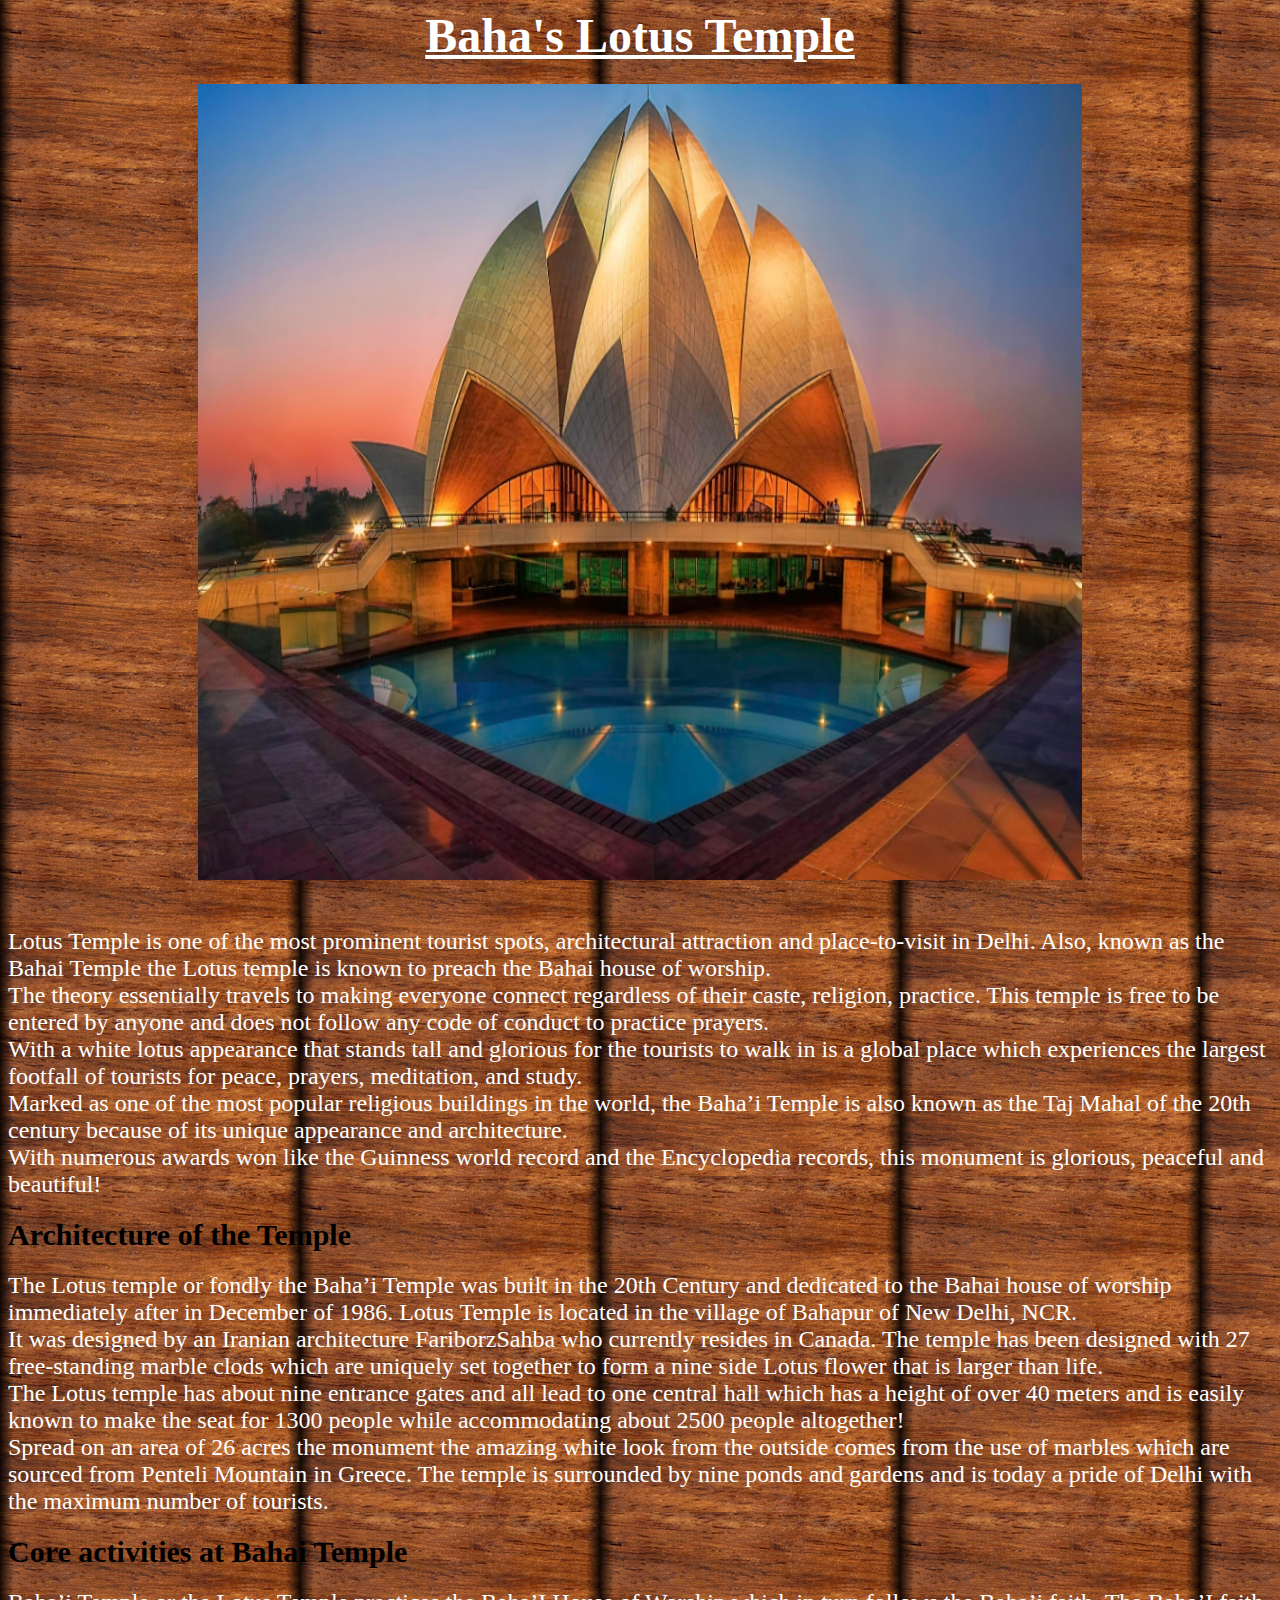
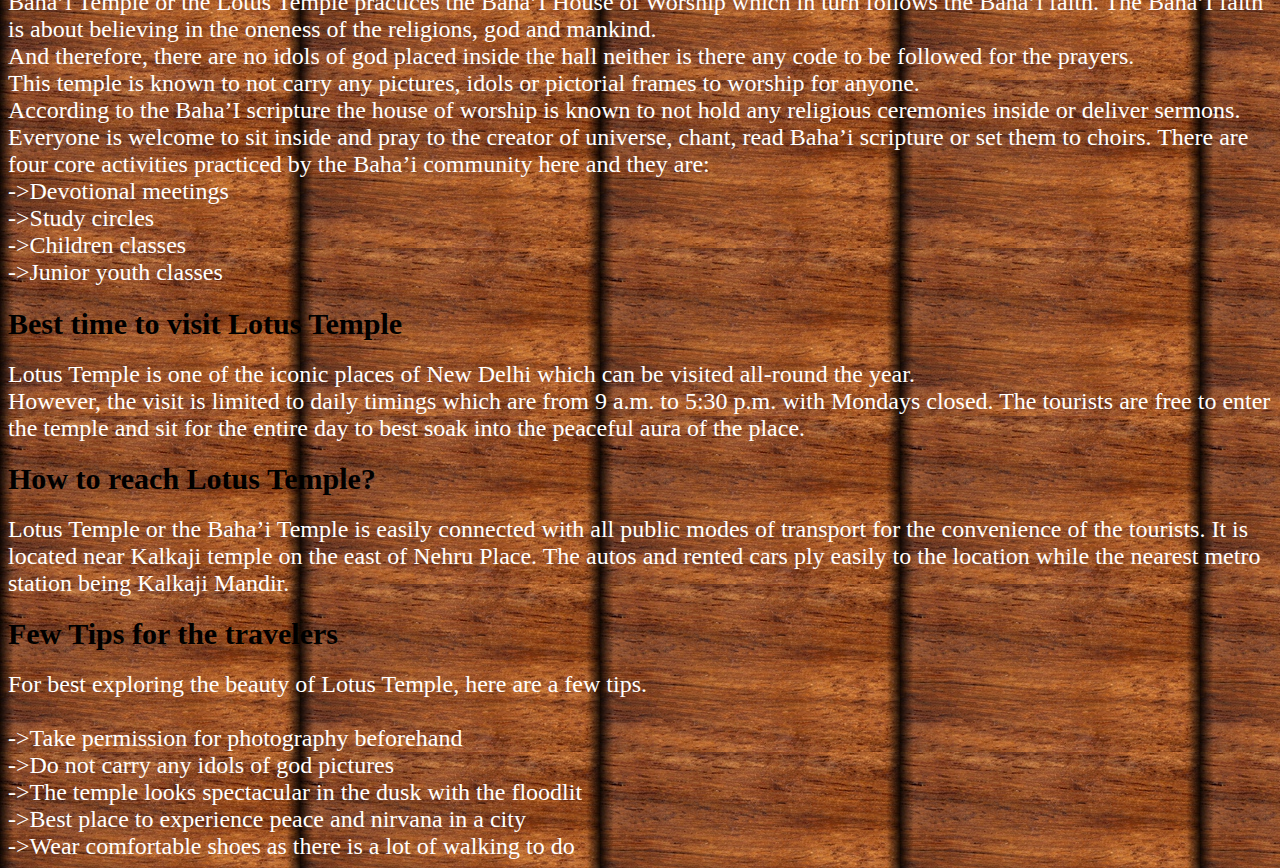
<file: Lotus.html>
<html>
<head>
 <meta charset="UTF-8">
    <meta name="viewport" contents="width=device-width, initial-scale=1.0">
    <meta http-equiv="X-UA-Compatible" contents="ie=edge">
</head>

<body background="be.jpg">
<h1 align=center><font color="white" size="30"  face="chiller"><u>Baha's Lotus Temple</u></h1>

<div align=center>
 <img id="image1" />
</div>

<script>
    var imgArray = [
        'Lotus.jpg',
        'lotus1.jpg',
        'lotus2.jpg'],
        curIndex = 0;
        imgDuration = 3000;

    function slideShow() {
        document.getElementById('image1').src = imgArray[curIndex];
        curIndex++;
        if (curIndex == imgArray.length) { curIndex = 0; }
        setTimeout("slideShow()", imgDuration);
    }
    slideShow();
</script>
<style>
#image1{
       height:90%;
       width:70%;
       
} 


</style>







<p><font color="white" face="Frutiger" size="05"></p>
Lotus Temple is one of the most prominent tourist spots, architectural attraction and place-to-visit in Delhi. Also, known as the Bahai Temple the Lotus temple is known to preach the Bahai house of worship.
<br>
The theory essentially travels to making everyone connect regardless of their caste, religion, practice. This temple is free to be entered by anyone and does not follow any code of conduct to practice prayers.
<br>
With a white lotus appearance that stands tall and glorious for the tourists to walk in is a global place which experiences the largest footfall of tourists for peace, prayers, meditation, and study.
<br>
Marked as one of the most popular religious buildings in the world, the Baha’i Temple is also known as the Taj Mahal of the 20th century because of its unique appearance and architecture.
<br>
With numerous awards won like the Guinness world record and the Encyclopedia records, this monument is glorious, peaceful and beautiful!
<br>

<h1 style="color:black;font-size:30px;">Architecture of the Temple</h1>
The Lotus temple or fondly the Baha’i Temple was built in the 20th Century and dedicated to the Bahai house of worship immediately after in December of 1986. Lotus Temple is located in the village of Bahapur of New Delhi, NCR.
<br>
It was designed by an Iranian architecture FariborzSahba who currently resides in Canada. The temple has been designed with 27 free-standing marble clods which are uniquely set together to form a nine side Lotus flower that is larger than life.
<br>
The Lotus temple has about nine entrance gates and all lead to one central hall which has a height of over 40 meters and is easily known to make the seat for 1300 people while accommodating about 2500 people altogether!
<br>
Spread on an area of 26 acres the monument the amazing white look from the outside comes from the use of marbles which are sourced from Penteli Mountain in Greece. The temple is surrounded by nine ponds and gardens and is today a pride of Delhi with the maximum number of tourists.
<br>

<h1 style="color:black;font-size:30px;">Core activities at Bahai Temple</h1>
Baha’i Temple or the Lotus Temple practices the Baha’I House of Worship which in turn follows the Baha’i faith. The Baha’I faith is about believing in the oneness of the religions, god and mankind.
<br>
And therefore, there are no idols of god placed inside the hall neither is there any code to be followed for the prayers.
<br>
This temple is known to not carry any pictures, idols or pictorial frames to worship for anyone.
<br>
According to the Baha’I scripture the house of worship is known to not hold any religious ceremonies inside or deliver sermons.
<br>
Everyone is welcome to sit inside and pray to the creator of universe, chant, read Baha’i scripture or set them to choirs. There are four core activities practiced by the Baha’i community here and they are:
<br>
->Devotional meetings<br>
->Study circles<br>
->Children classes<br>
->Junior youth classes<br>

<h1 style="color:black;font-size:30px;">Best time to visit Lotus Temple</h1>
Lotus Temple is one of the iconic places of New Delhi which can be visited all-round the year.
<br>
However, the visit is limited to daily timings which are from 9 a.m. to 5:30 p.m. with Mondays closed. The tourists are free to enter the temple and sit for the entire day to best soak into the peaceful aura of the place.<br>

<h1 style="color:black;font-size:30px;">How to reach Lotus Temple?</h1>
Lotus Temple or the Baha’i Temple is easily connected with all public modes of transport for the convenience of the tourists. It is located near Kalkaji temple on the east of Nehru Place. The autos and rented cars ply easily to the location while the nearest metro station being Kalkaji Mandir.
<br>
<h1 style="color:black;font-size:30px;">Few Tips for the travelers</h1>
For best exploring the beauty of Lotus Temple, here are a few tips.
<br><br>
->Take permission for photography beforehand<br>
->Do not carry any idols of god pictures<br>
->The temple looks spectacular in the dusk with the floodlit<br>
->Best place to experience peace and nirvana in a city<br>
->Wear comfortable shoes as there is a lot of walking to do<br>









</body>
</html>
</file>
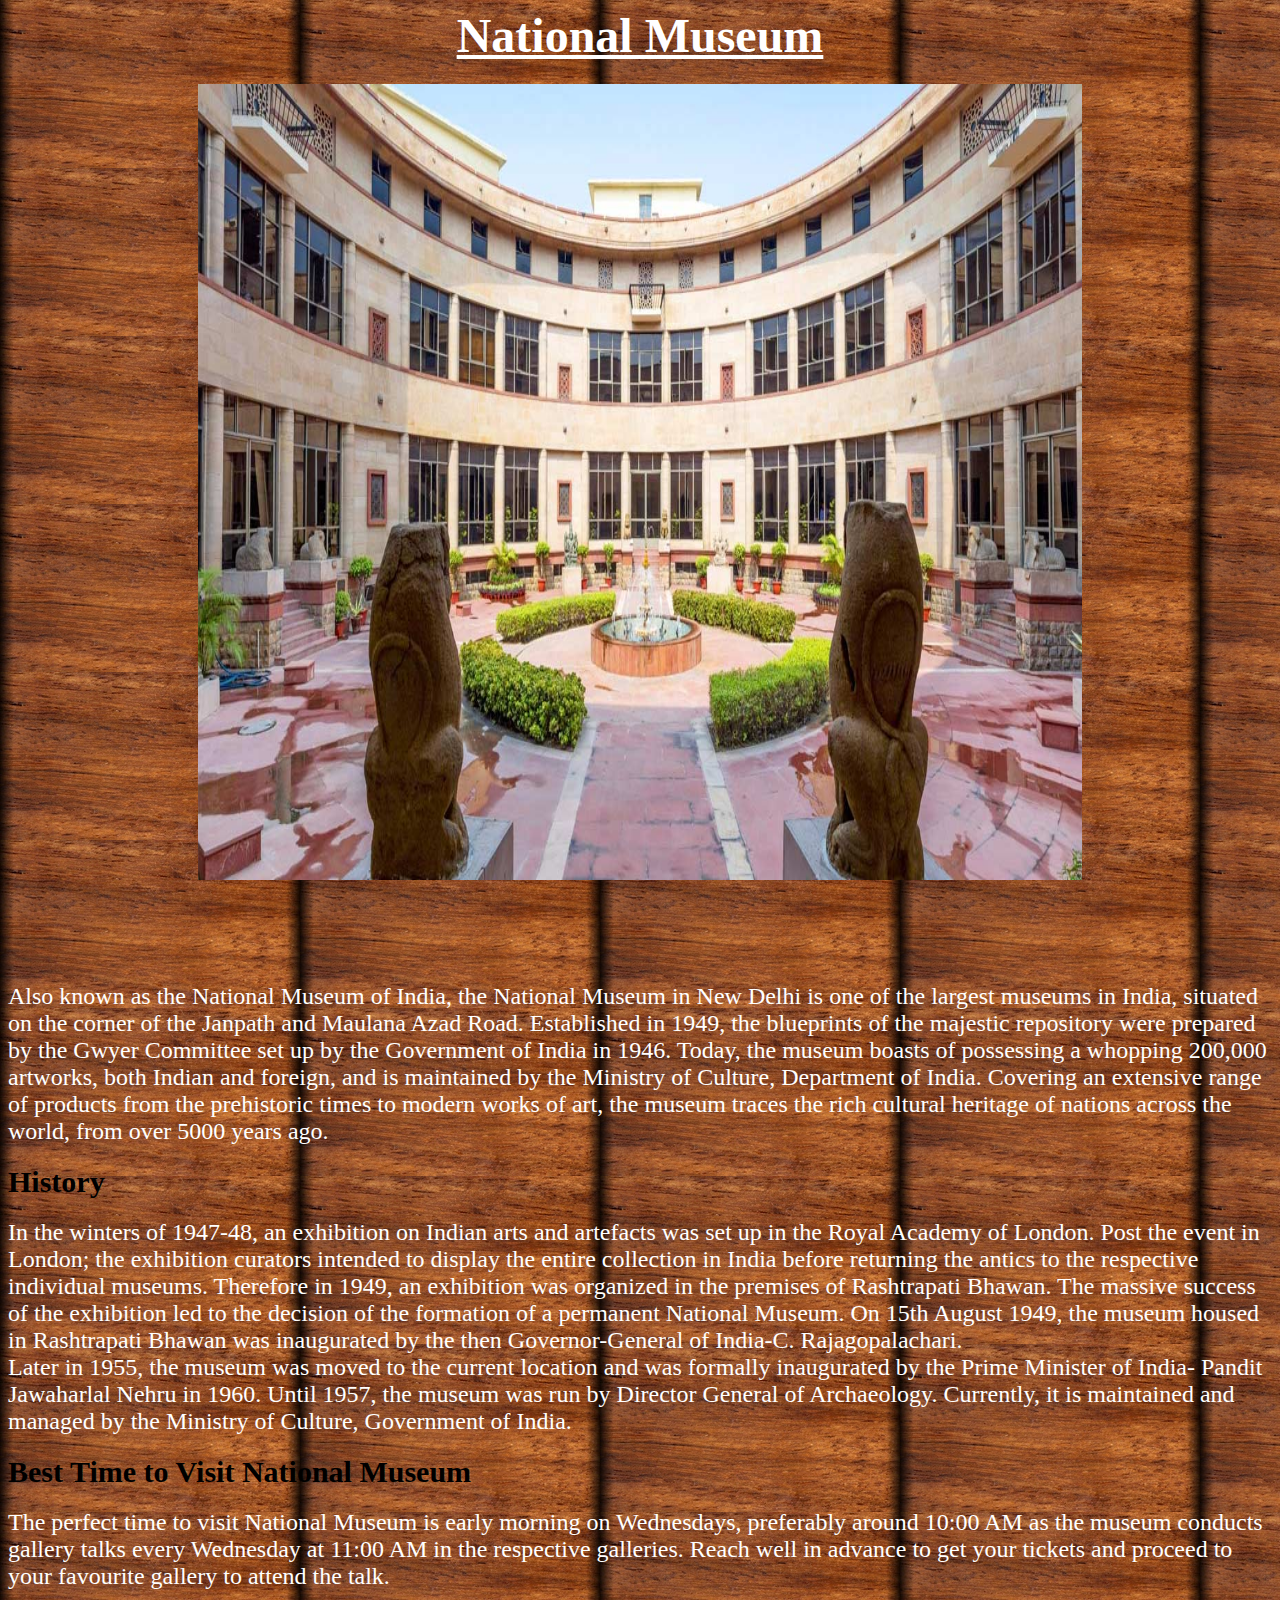
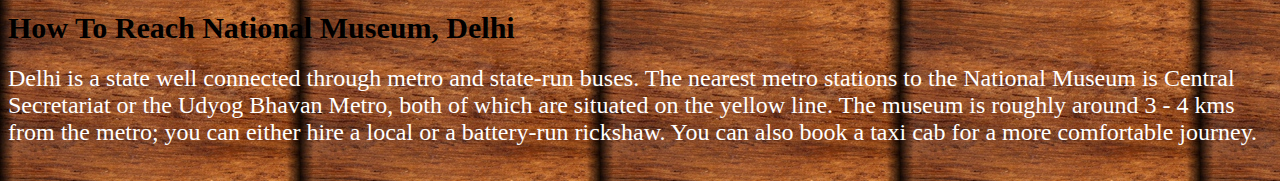
<file: Museum.html>
<html>
<head>
 <meta charset="UTF-8">
    <meta name="viewport" contents="width=device-width, initial-scale=1.0">
    <meta http-equiv="X-UA-Compatible" contents="ie=edge">
</head>
<body background="be.jpg">
<h1 align=center><font color="white" size="30"  face="chiller"><u>National Museum</u></h1>

<center><img src="Musium.jpg"  width=70% height=90%></center><br>




<p><font color="white" face="Frutiger" size="05"></p>
Also known as the National Museum of India, the National Museum in New Delhi is one of the largest museums in India, situated on the corner of the Janpath and Maulana Azad Road. Established in 1949, the blueprints of the majestic repository were prepared by the Gwyer Committee set up by the Government of India in 1946. Today, the museum boasts of possessing a whopping 200,000 artworks, both Indian and foreign, and is maintained by the Ministry of Culture, Department of India. Covering an extensive range of products from the prehistoric times to modern works of art, the museum traces the rich cultural heritage of nations across the world, from over 5000 years ago.
<br>
<h1 style="color:black;font-size:30px;">History</h1>
In the winters of 1947-48, an exhibition on Indian arts and artefacts was set up in the Royal Academy of London. Post the event in London; the exhibition curators intended to display the entire collection in India before returning the antics to the respective individual museums. Therefore in 1949, an exhibition was organized in the premises of Rashtrapati Bhawan. The massive success of the exhibition led to the decision of the formation of a permanent National Museum. On 15th August 1949, the museum housed in Rashtrapati Bhawan was inaugurated by the then Governor-General of India-C. Rajagopalachari.
<br>
Later in 1955, the museum was moved to the current location and was formally inaugurated by the Prime Minister of India- Pandit Jawaharlal Nehru in 1960. Until 1957, the museum was run by Director General of Archaeology. Currently, it is maintained and managed by the Ministry of Culture, Government of India.
<br>
<h1 style="color:black;font-size:30px;">Best Time to Visit National Museum</h1>
The perfect time to visit National Museum is early morning on Wednesdays, preferably around 10:00 AM as the museum conducts gallery talks every Wednesday at 11:00 AM in the respective galleries. Reach well in advance to get your tickets and proceed to your favourite gallery to attend the talk.
<br>

<h1 style="color:black;font-size:30px;">How To Reach National Museum, Delhi</h1>
Delhi is a state well connected through metro and state-run buses. The nearest metro stations to the National Museum is Central Secretariat or the Udyog Bhavan Metro, both of which are situated on the yellow line. The museum is roughly around 3 - 4 kms from the metro; you can either hire a local or a battery-run rickshaw. You can also book a taxi cab for a more comfortable journey. 

<br><br>
</body>
</html>
</file>
